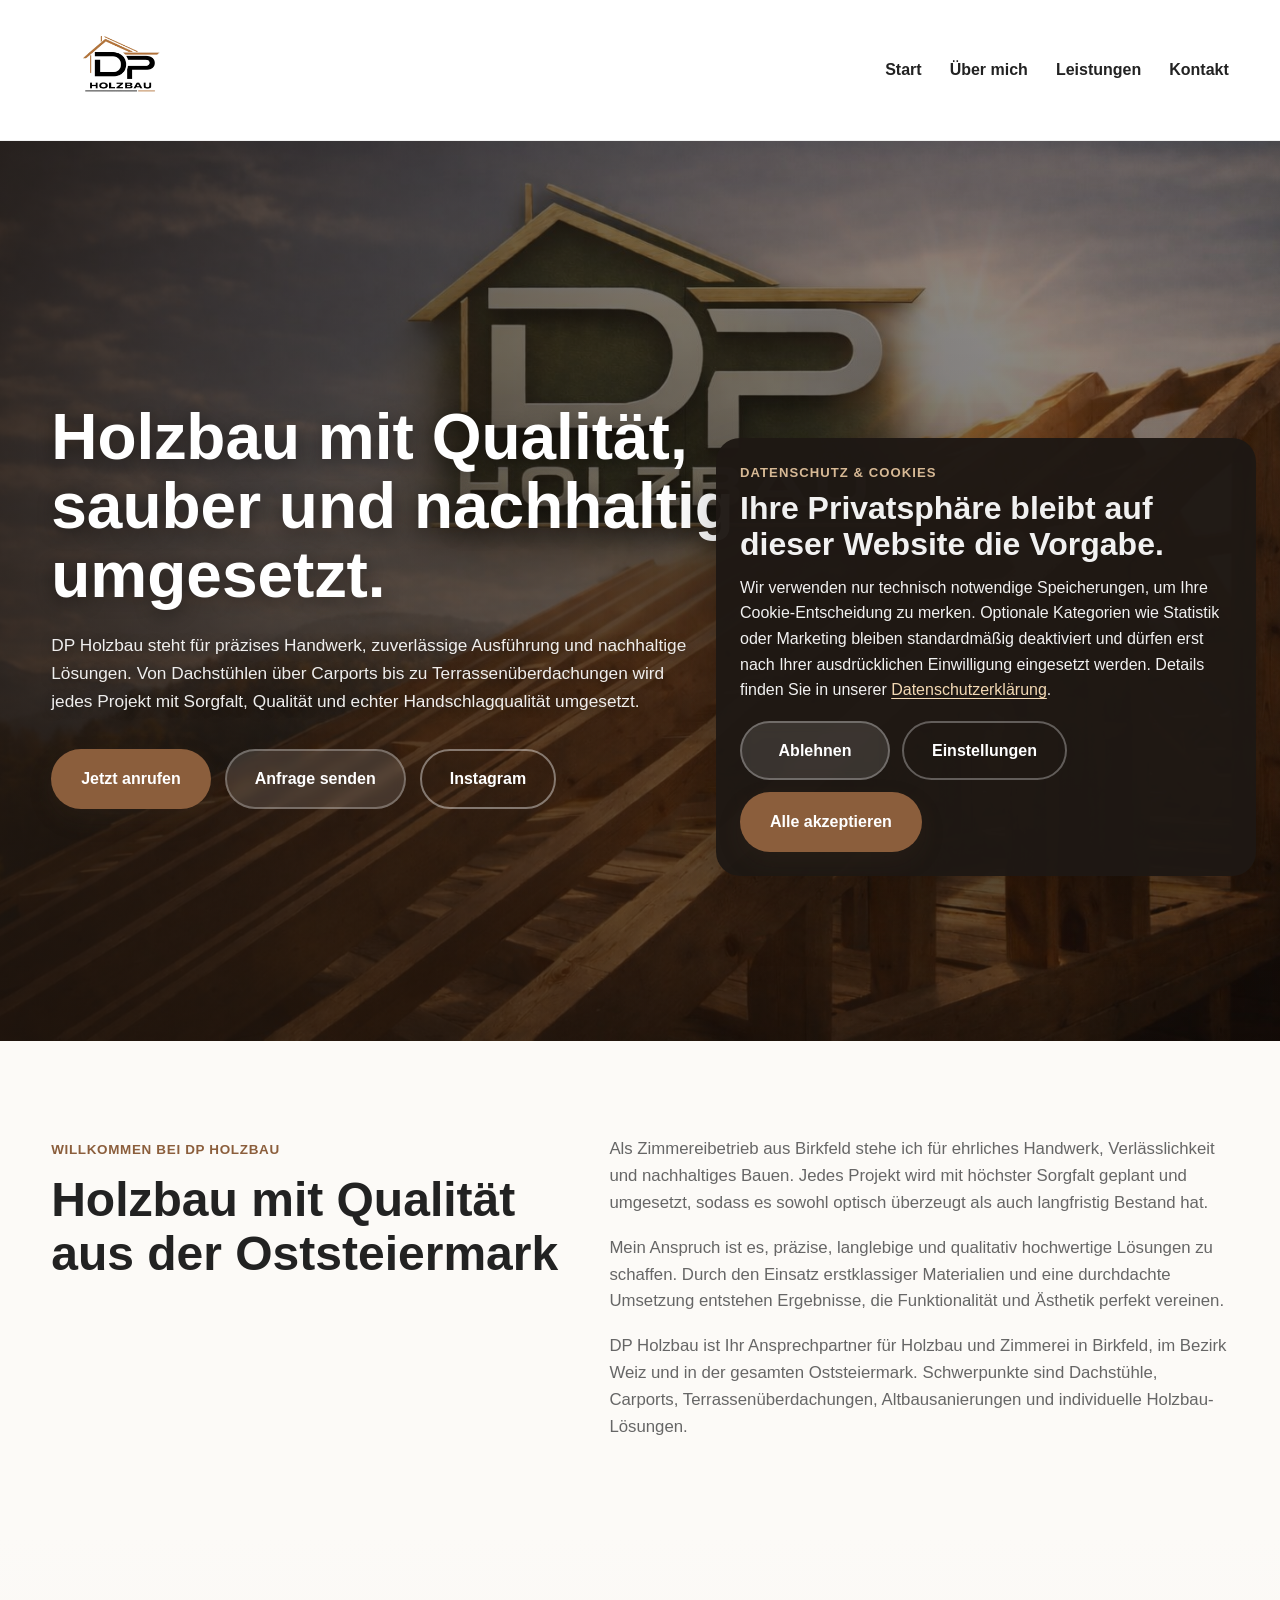
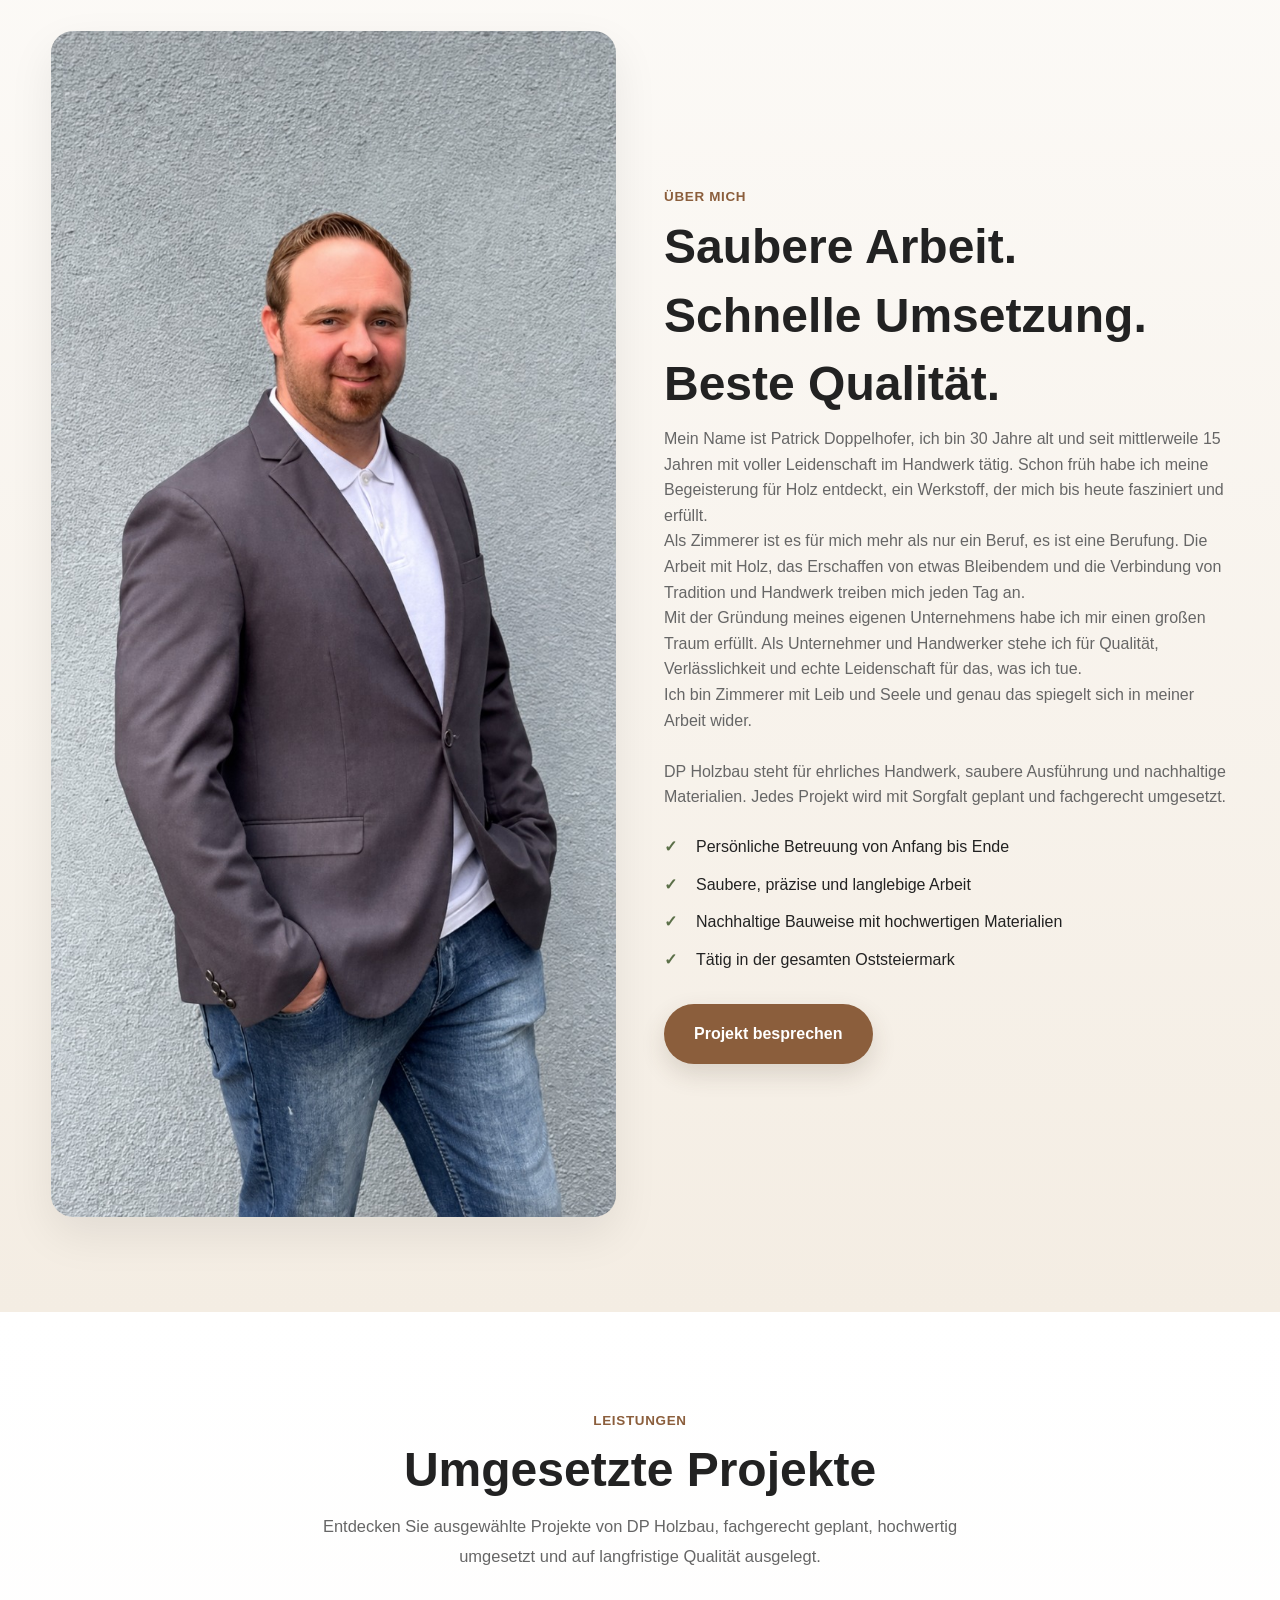
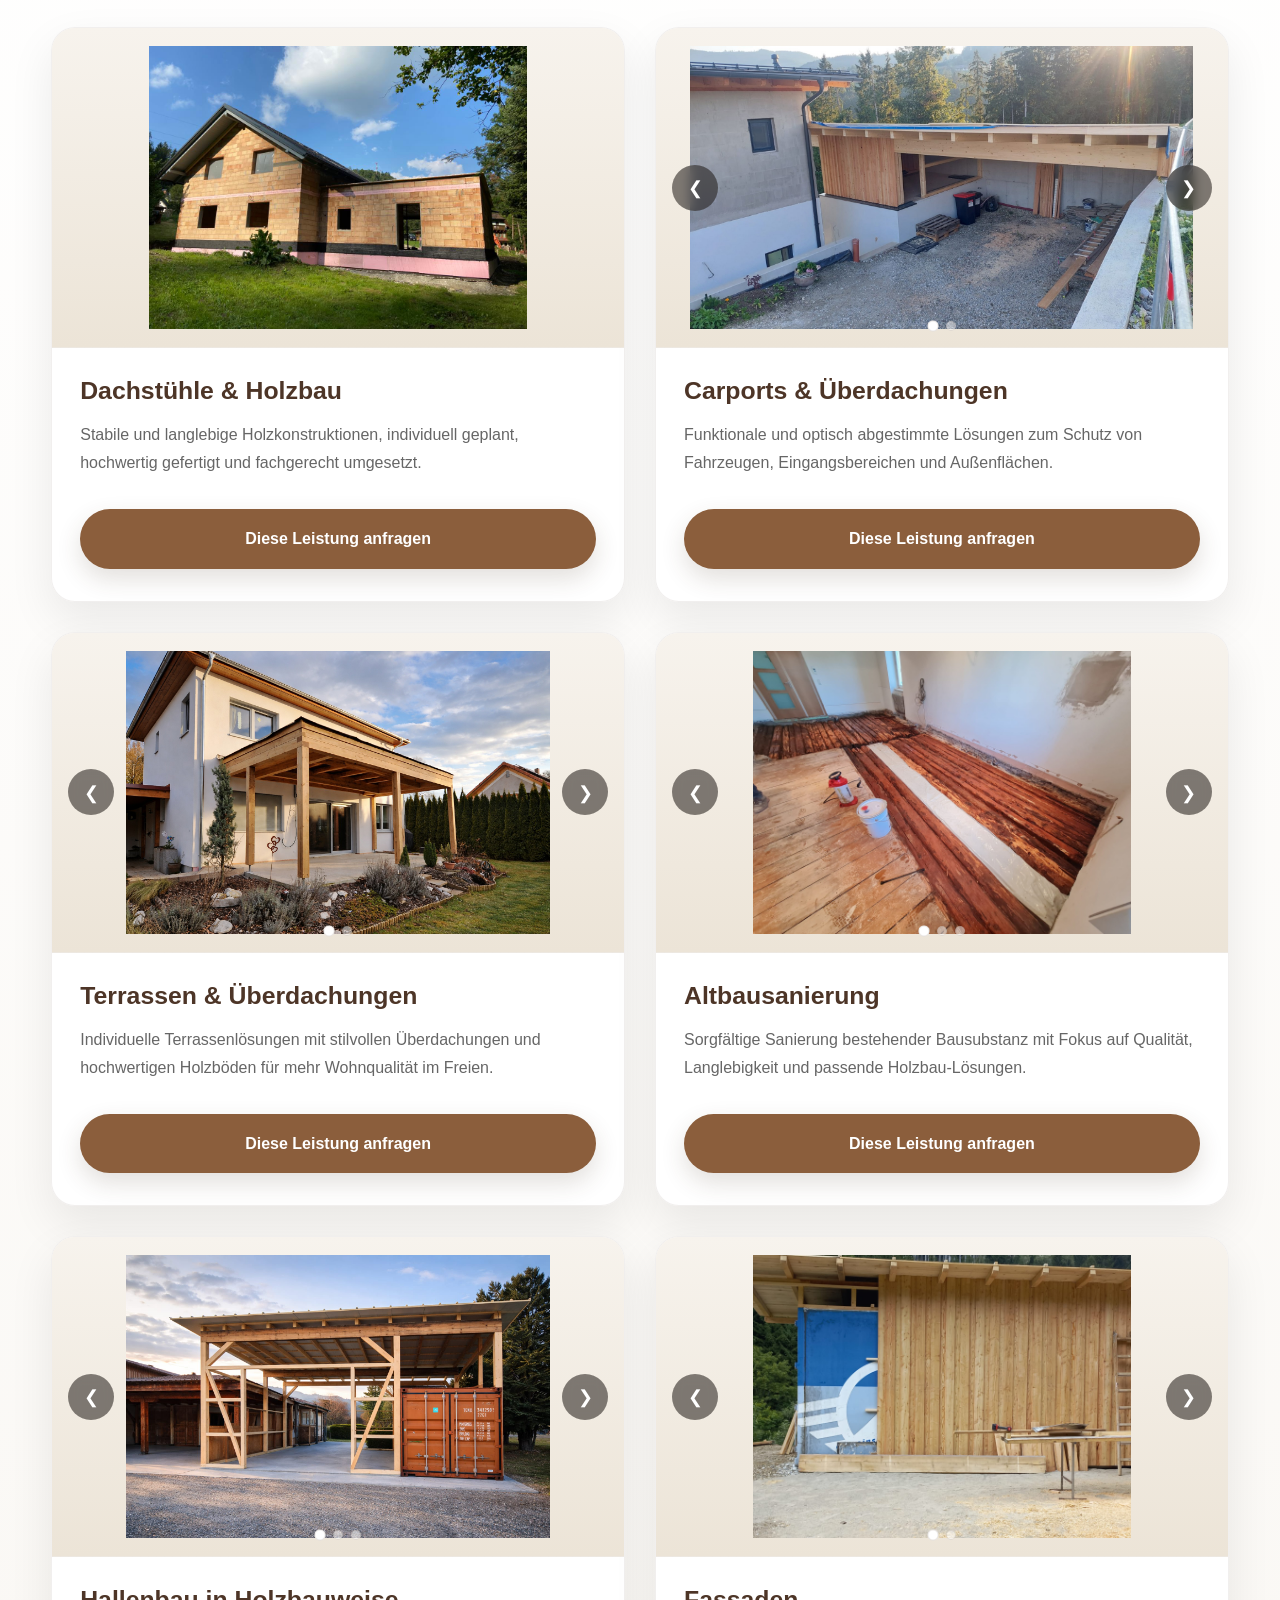
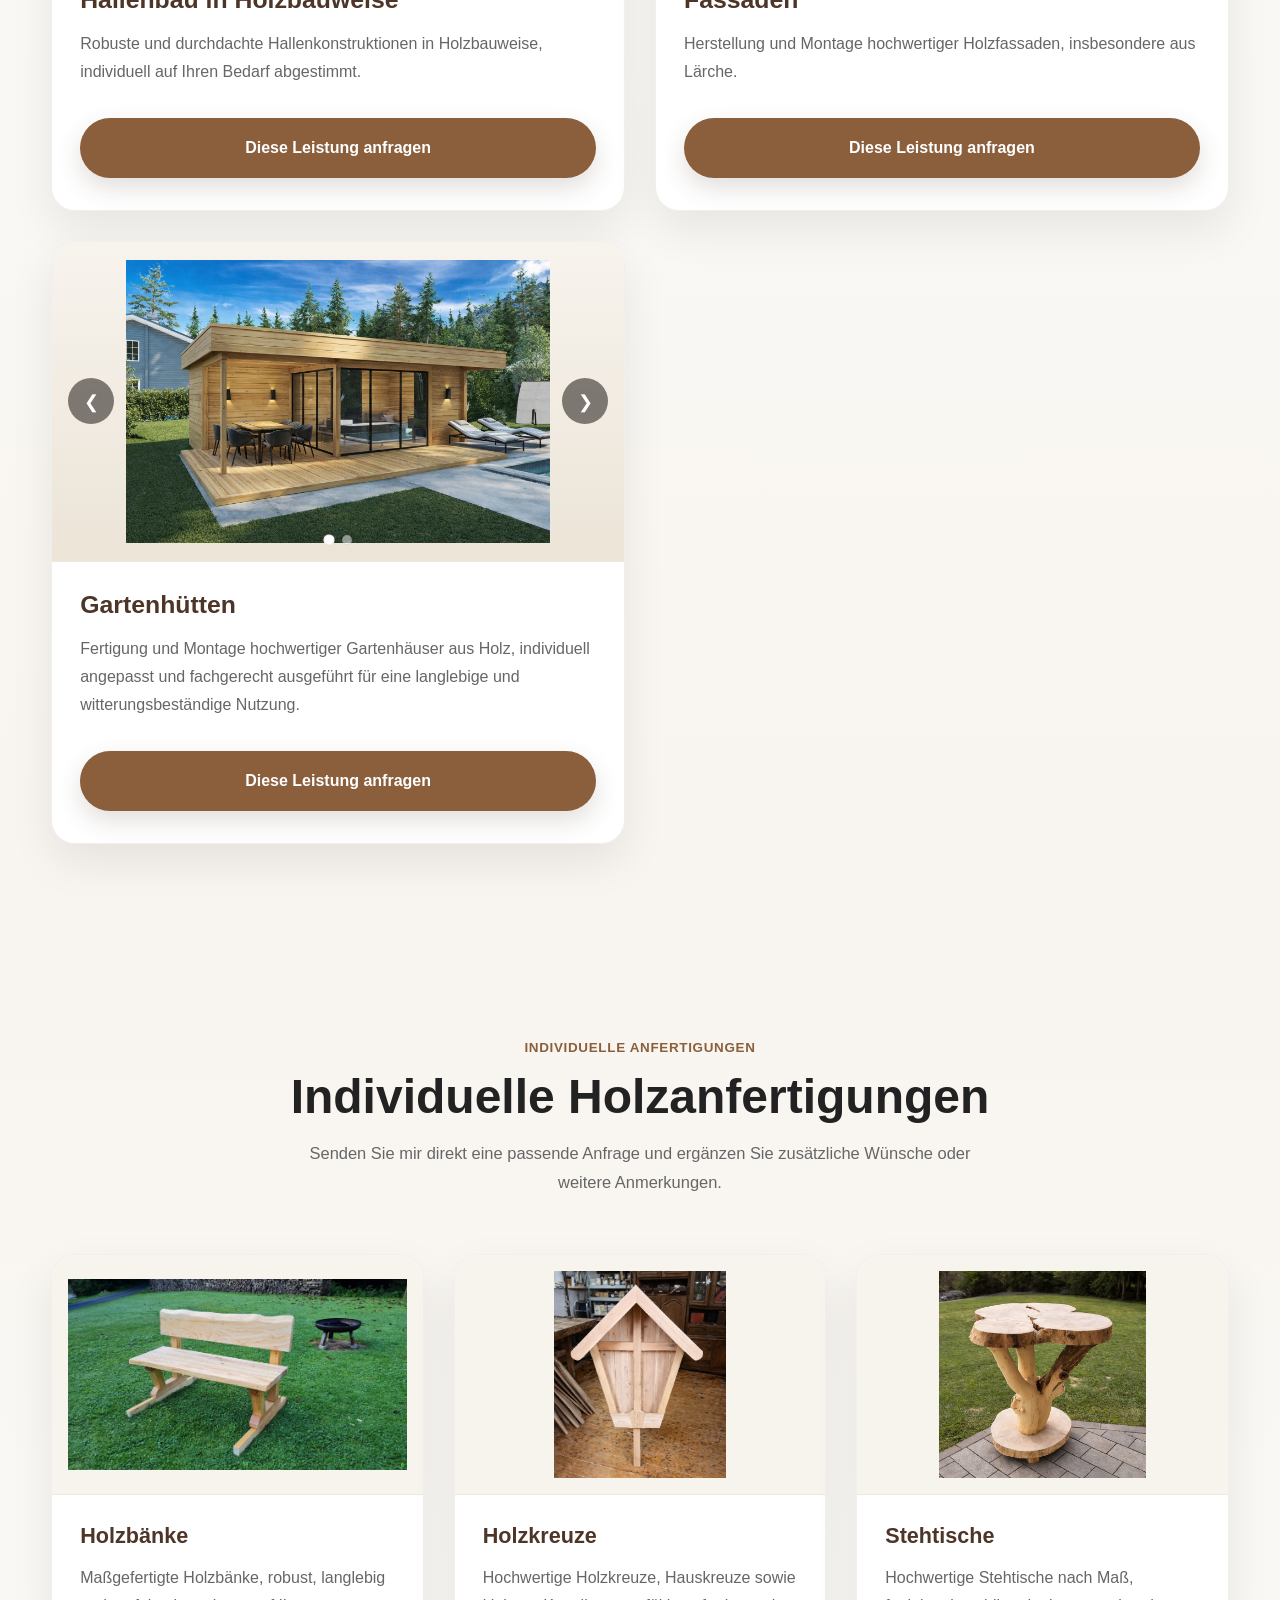
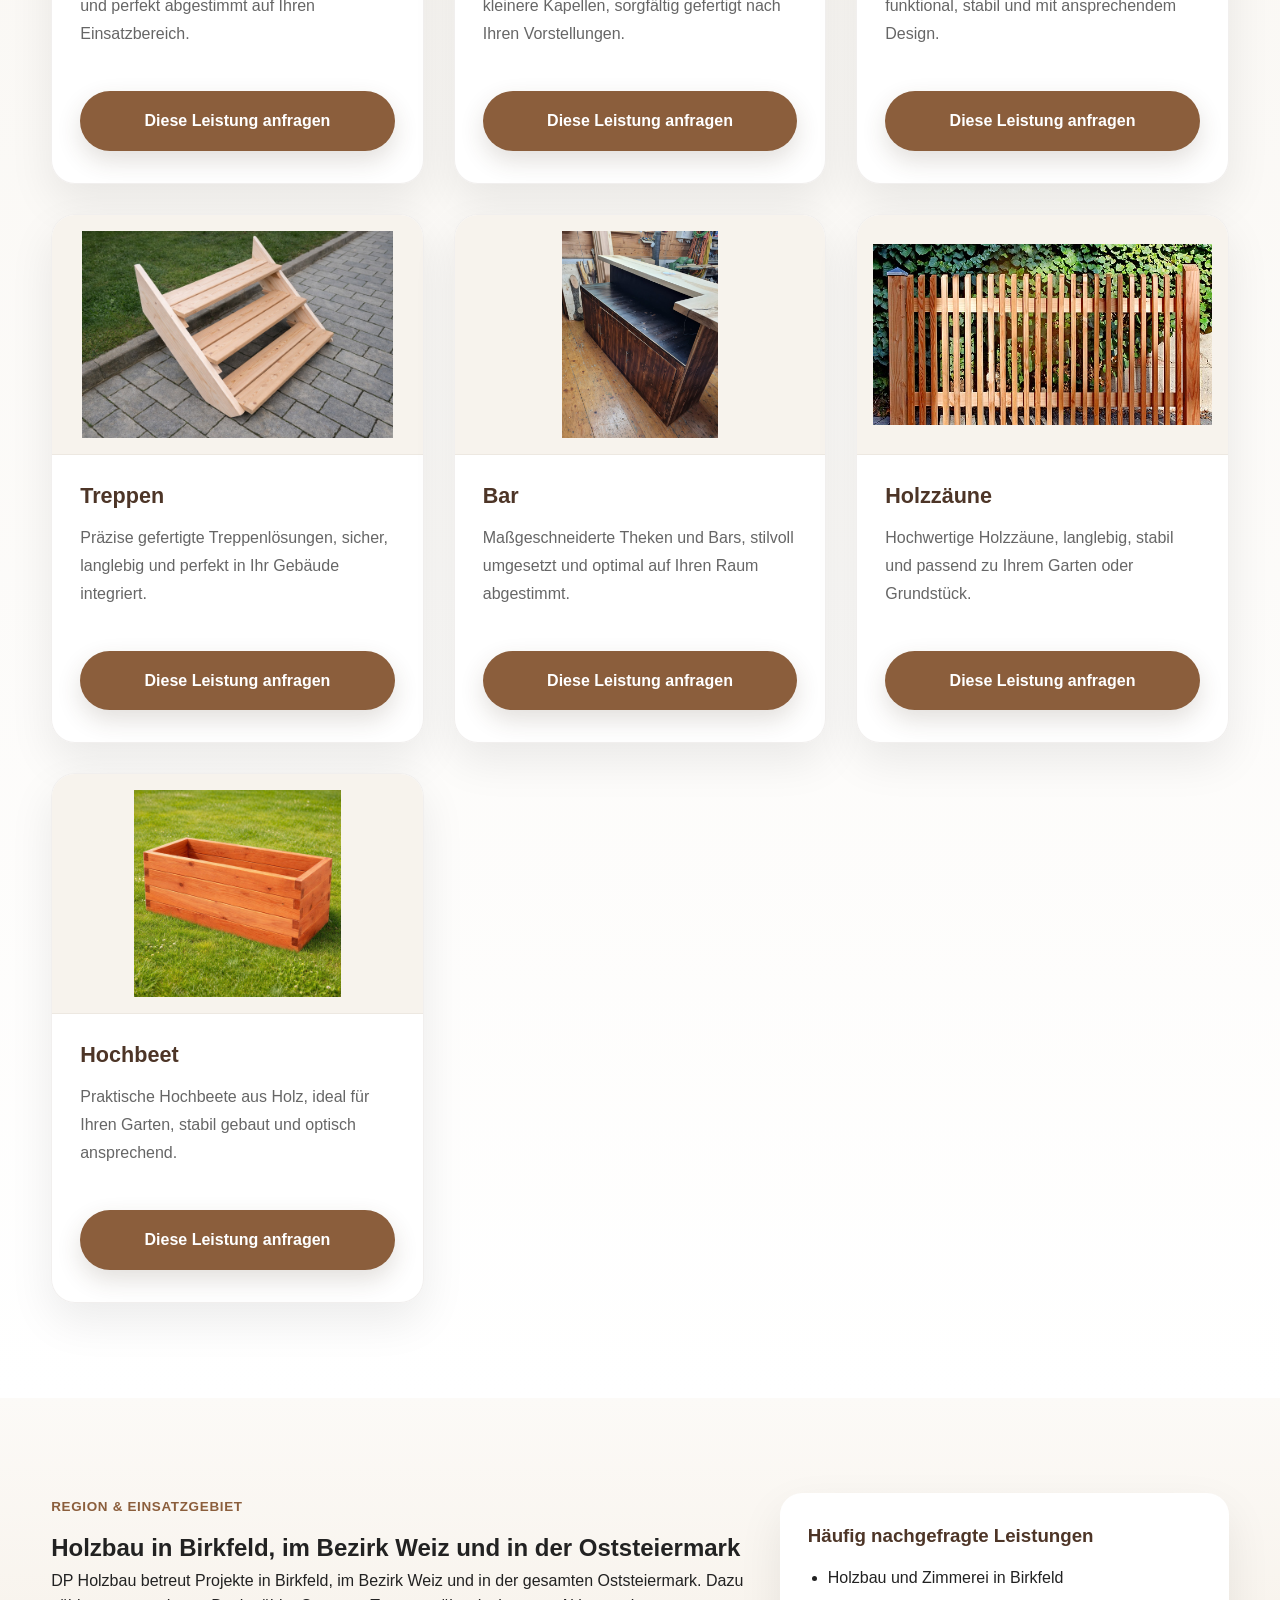
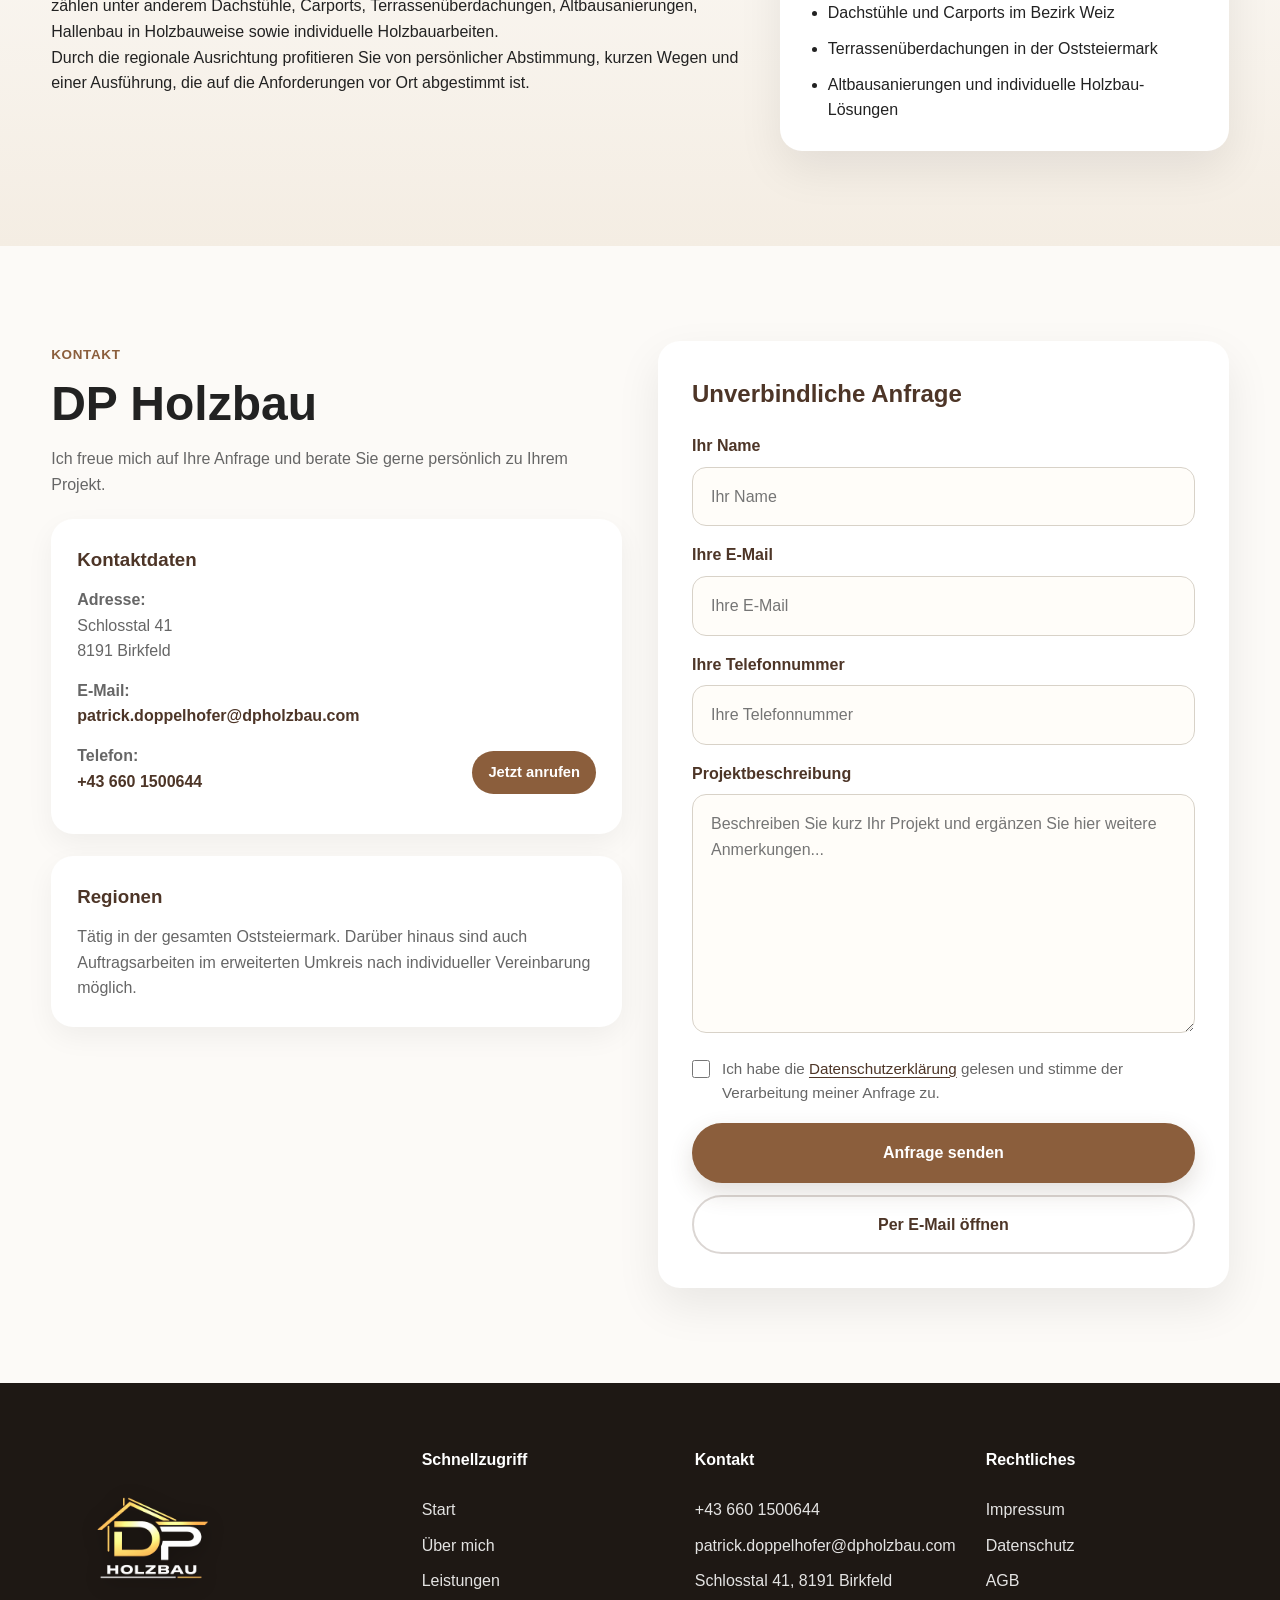
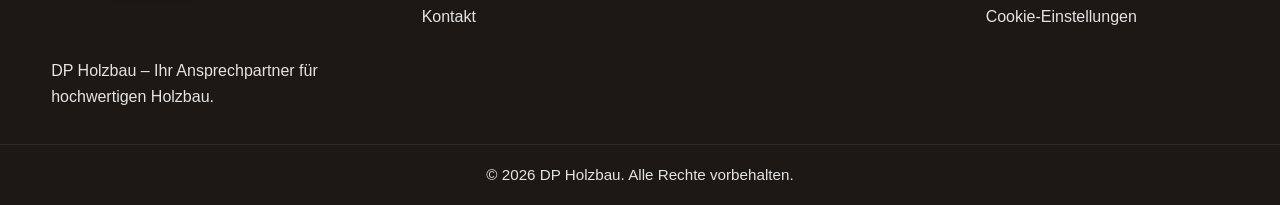
<file: index.html>
<!DOCTYPE html>
<html lang="de">
<head>
  <meta charset="UTF-8" />
  <meta name="viewport" content="width=device-width, initial-scale=1.0, viewport-fit=cover" />
  <title>DP Holzbau | Holzbau und Zimmerei in Birkfeld &amp; Oststeiermark</title>
  <meta
    name="description"
    content="DP Holzbau aus Birkfeld ist Ihr Ansprechpartner für Holzbau, Zimmerei, Dachstühle, Carports, Terrassenüberdachungen und Altbausanierungen in der Oststeiermark und im Bezirk Weiz."
  />
  <link rel="stylesheet" href="style.css" />
  <script src="cookie-consent.js" defer></script>
  <script src="mailto-fallback.js" defer></script>
  <meta name="robots" content="index,follow,max-image-preview:large" />
  <link rel="canonical" href="https://www.dpholzbau.com/" />
  <meta property="og:type" content="website" />
  <meta property="og:locale" content="de_AT" />
  <meta property="og:site_name" content="DP Holzbau" />
  <meta property="og:title" content="DP Holzbau in Birkfeld | Holzbau und Zimmerei in der Oststeiermark" />
  <meta property="og:description" content="Holzbau, Zimmerei, Dachstühle, Carports, Terrassenüberdachungen und Altbausanierungen aus Birkfeld für den Bezirk Weiz und die Oststeiermark." />
  <meta property="og:url" content="https://www.dpholzbau.com/" />
  <meta property="og:image" content="https://www.dpholzbau.com/Bilder/StartseiteohneText.png" />
  <meta name="twitter:card" content="summary_large_image" />
  <meta name="twitter:title" content="DP Holzbau in Birkfeld | Holzbau und Zimmerei in der Oststeiermark" />
  <meta name="twitter:description" content="DP Holzbau aus Birkfeld für Dachstühle, Carports, Terrassenüberdachungen und Altbausanierungen." />
  <script type="application/ld+json">
    {
      "@context": "https://schema.org",
      "@type": "LocalBusiness",
      "name": "DP Holzbau",
      "description": "Holzbau, Zimmerei, Dachstühle, Carports, Terrassenüberdachungen und Altbausanierungen in Birkfeld, im Bezirk Weiz und in der Oststeiermark.",
      "url": "https://www.dpholzbau.com/",
      "image": "https://www.dpholzbau.com/Bilder/StartseiteohneText.png",
      "telephone": "+436601500644",
      "email": "patrick.doppelhofer@dpholzbau.com",
      "address": {
        "@type": "PostalAddress",
        "streetAddress": "Schlosstal 41",
        "postalCode": "8191",
        "addressLocality": "Birkfeld",
        "addressRegion": "Steiermark",
        "addressCountry": "AT"
      },
      "areaServed": [
        "Birkfeld",
        "Bezirk Weiz",
        "Oststeiermark",
        "Steiermark"
      ],
      "priceRange": "$$"
    }
  </script>
</head>
<body class="page-home">

  <nav class="navbar">
    <div class="container nav-content">
      <a href="#start" class="logo-wrap">
        <img src="Bilder/logohell.svg" alt="DP Holzbau Logo" class="logo" />
      </a>

      <input type="checkbox" id="menu-toggle" />
      <label for="menu-toggle" class="hamburger" aria-label="Menü öffnen">
        <span></span>
        <span></span>
        <span></span>
      </label>

      <ul class="nav-links">
        <li><a href="#start">Start</a></li>
        <li><a href="#ueber-mich">Über mich</a></li>
        <li><a href="#leistungen">Leistungen</a></li>
        <li><a href="#kontakt">Kontakt</a></li>
      </ul>
    </div>
  </nav>

  <section class="hero" id="start">
    <div class="hero-overlay"></div>

    <div class="container hero-content">
      <div class="hero-text">
        <h1>Holzbau mit Qualität, sauber und nachhaltig umgesetzt.</h1>

        <p>
          DP Holzbau steht für präzises Handwerk, zuverlässige Ausführung und nachhaltige Lösungen.
          Von Dachstühlen über Carports bis zu Terrassenüberdachungen wird jedes Projekt mit Sorgfalt,
          Qualität und echter Handschlagqualität umgesetzt.
        </p>

        <div class="hero-buttons">
          <a href="tel:+436601500644" class="btn btn-primary">Jetzt anrufen</a>
          <a href="#kontakt" class="btn btn-secondary">Anfrage senden</a>
          <a href="https://www.instagram.com/dp.holzbau/" target="_blank" rel="noopener noreferrer" class="btn btn-outline">Instagram</a>
        </div>
      </div>
    </div>
  </section>

  <section class="intro section">
    <div class="container intro-grid">
      <div class="section-heading">
        <span class="section-subtitle">Willkommen bei DP Holzbau</span>
        <h2>Holzbau mit Qualität aus der Oststeiermark</h2>
      </div>

      <div class="intro-text">
        <p>
          Als Zimmereibetrieb aus Birkfeld stehe ich für ehrliches Handwerk, Verlässlichkeit und nachhaltiges Bauen.
          Jedes Projekt wird mit höchster Sorgfalt geplant und umgesetzt, sodass es sowohl optisch überzeugt als auch langfristig Bestand hat.
        </p>
        <p>
          Mein Anspruch ist es, präzise, langlebige und qualitativ hochwertige Lösungen zu schaffen.
          Durch den Einsatz erstklassiger Materialien und eine durchdachte Umsetzung entstehen Ergebnisse, die Funktionalität und Ästhetik perfekt vereinen.
        </p>
        <p>
          DP Holzbau ist Ihr Ansprechpartner für Holzbau und Zimmerei in Birkfeld, im Bezirk Weiz und in der gesamten Oststeiermark.
          Schwerpunkte sind Dachstühle, Carports, Terrassenüberdachungen, Altbausanierungen und individuelle Holzbau-Lösungen.
        </p>
      </div>
    </div>
  </section>

  <section class="about section alt-bg" id="ueber-mich">
    <div class="container about-grid">
      <div class="about-image">
        <img src="Bilder/Patrick.jpeg" alt="Terrassenüberdachung aus Holz von DP Holzbau" loading="lazy" decoding="async" />
      </div>

      <div class="about-content">
        <span class="section-subtitle">Über mich</span>
        <h2>Saubere Arbeit.</h2>
        <h2>Schnelle Umsetzung.</h2>
        <h2>Beste Qualität.</h2>
        <p>
          Mein Name ist Patrick Doppelhofer, ich bin 30 Jahre alt und seit mittlerweile 15 Jahren mit voller Leidenschaft im Handwerk tätig.
          Schon früh habe ich meine Begeisterung für Holz entdeckt, ein Werkstoff, der mich bis heute fasziniert und erfüllt.
        </p>
        <p>
          Als Zimmerer ist es für mich mehr als nur ein Beruf, es ist eine Berufung. Die Arbeit mit Holz, das Erschaffen von etwas Bleibendem
          und die Verbindung von Tradition und Handwerk treiben mich jeden Tag an.
        </p>
        <p>
          Mit der Gründung meines eigenen Unternehmens habe ich mir einen großen Traum erfüllt.
          Als Unternehmer und Handwerker stehe ich für Qualität, Verlässlichkeit und echte Leidenschaft für das, was ich tue.
        </p>
        <p>
          Ich bin Zimmerer mit Leib und Seele und genau das spiegelt sich in meiner Arbeit wider.
        </p>
        <br />
        <p>
          DP Holzbau steht für ehrliches Handwerk, saubere Ausführung und nachhaltige Materialien.
          Jedes Projekt wird mit Sorgfalt geplant und fachgerecht umgesetzt.
        </p>

        <ul class="check-list">
          <li>Persönliche Betreuung von Anfang bis Ende</li>
          <li>Saubere, präzise und langlebige Arbeit</li>
          <li>Nachhaltige Bauweise mit hochwertigen Materialien</li>
          <li>Tätig in der gesamten Oststeiermark</li>
        </ul>

        <a href="#kontakt" class="btn btn-primary">Projekt besprechen</a>
      </div>
    </div>
  </section>

  <section class="services section services-cta" id="leistungen">
    <div class="container">
      <div class="section-heading center">
        <span class="section-subtitle">Leistungen</span>
        <h2>Umgesetzte Projekte</h2>
        <p>
          Entdecken Sie ausgewählte Projekte von DP Holzbau, fachgerecht geplant, hochwertig umgesetzt und auf langfristige Qualität ausgelegt.
        </p>
      </div>

      <div class="service-grid">
        <article class="service-card" data-current-slide="0">
          <div class="card-slider single-image">
            <div class="slider-track">
              <img src="Bilder/Dachstuele1.jpeg" alt="Dachstuhl und Holzbau Projekt 1" class="service-image active project-photo" loading="lazy" decoding="async" />
            </div>
          </div>

          <div class="service-card-content">
            <h3>Dachstühle &amp; Holzbau</h3>
            <p>
              Stabile und langlebige Holzkonstruktionen, individuell geplant, hochwertig gefertigt und fachgerecht umgesetzt.
            </p>
            <a href="?leistung=Dachstühle und Holzbau#kontakt" class="btn btn-primary service-btn">
              Diese Leistung anfragen
            </a>
          </div>
        </article>

        <article class="service-card" data-current-slide="0">
          <div class="card-slider">
            <button type="button" class="slider-btn prev" data-slide-direction="-1" aria-label="Vorheriges Carport-Projekt">❮</button>

            <div class="slider-track">
              <img src="Bilder/Carport1.jpeg" alt="Carport Projekt 1" class="service-image active project-photo" loading="lazy" decoding="async" />
              <img src="Bilder/Carport2.jpeg" alt="Carport Projekt 2" class="service-image project-photo" loading="lazy" decoding="async" />
            </div>

            <button type="button" class="slider-btn next" data-slide-direction="1" aria-label="Nächstes Carport-Projekt">❯</button>

            <div class="slider-dots">
              <button type="button" class="dot active" data-slide-to="0" aria-label="Carport-Projekt 1 anzeigen" aria-pressed="true"></button>
              <button type="button" class="dot" data-slide-to="1" aria-label="Carport-Projekt 2 anzeigen" aria-pressed="false"></button>
            </div>
          </div>

          <div class="service-card-content">
            <h3>Carports &amp; Überdachungen</h3>
            <p>
              Funktionale und optisch abgestimmte Lösungen zum Schutz von Fahrzeugen, Eingangsbereichen und Außenflächen.
            </p>
            <a href="?leistung=Carports und Überdachungen#kontakt" class="btn btn-primary service-btn">
              Diese Leistung anfragen
            </a>
          </div>
        </article>

        <article class="service-card" data-current-slide="0">
          <div class="card-slider">
            <button type="button" class="slider-btn prev" data-slide-direction="-1" aria-label="Vorheriges Terrassen-Projekt">❮</button>

            <div class="slider-track">
              <img src="Bilder/Therassen1.jpeg" alt="Terrassen Projekt 1" class="service-image active project-photo" loading="lazy" decoding="async" />
              <img src="Bilder/Terassen2.jpeg" alt="Terrassen Projekt 2" class="service-image project-photo" loading="lazy" decoding="async" />
            </div>

            <button type="button" class="slider-btn next" data-slide-direction="1" aria-label="Nächstes Terrassen-Projekt">❯</button>

            <div class="slider-dots">
              <button type="button" class="dot active" data-slide-to="0" aria-label="Terrassen-Projekt 1 anzeigen" aria-pressed="true"></button>
              <button type="button" class="dot" data-slide-to="1" aria-label="Terrassen-Projekt 2 anzeigen" aria-pressed="false"></button>
            </div>
          </div>

          <div class="service-card-content">
            <h3>Terrassen &amp; Überdachungen</h3>
            <p>
              Individuelle Terrassenlösungen mit stilvollen Überdachungen und hochwertigen Holzböden für mehr Wohnqualität im Freien.
            </p>
            <a href="?leistung=Terrassen und Überdachungen#kontakt" class="btn btn-primary service-btn">
              Diese Leistung anfragen
            </a>
          </div>
        </article>

        <article class="service-card" data-current-slide="0">
          <div class="card-slider">
            <button type="button" class="slider-btn prev" data-slide-direction="-1" aria-label="Vorheriges Altbau-Projekt">❮</button>

            <div class="slider-track">
              <img src="Bilder/Altbau1.jpeg" alt="Altbausanierung Projekt 1" class="service-image active project-photo" loading="lazy" decoding="async" />
              <img src="Bilder/Altbau2.jpeg" alt="Altbausanierung Projekt 2" class="service-image project-photo" loading="lazy" decoding="async" />
              <img src="Bilder/Altbau3.jpeg" alt="Altbausanierung Projekt 3" class="service-image project-photo" loading="lazy" decoding="async" />
            </div>

            <button type="button" class="slider-btn next" data-slide-direction="1" aria-label="Nächstes Altbau-Projekt">❯</button>

            <div class="slider-dots">
              <button type="button" class="dot active" data-slide-to="0" aria-label="Altbau-Projekt 1 anzeigen" aria-pressed="true"></button>
              <button type="button" class="dot" data-slide-to="1" aria-label="Altbau-Projekt 2 anzeigen" aria-pressed="false"></button>
              <button type="button" class="dot" data-slide-to="2" aria-label="Altbau-Projekt 3 anzeigen" aria-pressed="false"></button>
            </div>
          </div>

          <div class="service-card-content">
            <h3>Altbausanierung</h3>
            <p>
              Sorgfältige Sanierung bestehender Bausubstanz mit Fokus auf Qualität, Langlebigkeit und passende Holzbau-Lösungen.
            </p>
            <a href="?leistung=Altbausanierung#kontakt" class="btn btn-primary service-btn">
              Diese Leistung anfragen
            </a>
          </div>
        </article>

        <article class="service-card" data-current-slide="0">
          <div class="card-slider">
            <button type="button" class="slider-btn prev" data-slide-direction="-1" aria-label="Vorheriges Hallenbau-Projekt">❮</button>

            <div class="slider-track">
              <img src="Bilder/Halle2.jpeg" alt="Hallenbau Projekt 1" class="service-image active project-photo" loading="lazy" decoding="async" />
              <img src="Bilder/Halle1.jpeg" alt="Hallenbau Projekt 2" class="service-image project-photo" loading="lazy" decoding="async" />
              <img src="Bilder/Halle3.png" alt="Hallenbau Projekt 3" class="service-image project-photo" loading="lazy" decoding="async" />
            </div>

            <button type="button" class="slider-btn next" data-slide-direction="1" aria-label="Nächstes Hallenbau-Projekt">❯</button>

            <div class="slider-dots">
              <button type="button" class="dot active" data-slide-to="0" aria-label="Hallenbau-Projekt 1 anzeigen" aria-pressed="true"></button>
              <button type="button" class="dot" data-slide-to="1" aria-label="Hallenbau-Projekt 2 anzeigen" aria-pressed="false"></button>
              <button type="button" class="dot" data-slide-to="2" aria-label="Hallenbau-Projekt 3 anzeigen" aria-pressed="false"></button>
            </div>
          </div>

          <div class="service-card-content">
            <h3>Hallenbau in Holzbauweise</h3>
            <p>
              Robuste und durchdachte Hallenkonstruktionen in Holzbauweise, individuell auf Ihren Bedarf abgestimmt.
            </p>
            <a href="?leistung=Hallenbau in Holzbauweise#kontakt" class="btn btn-primary service-btn">
              Diese Leistung anfragen
            </a>
          </div>
        </article>

        <article class="service-card" data-current-slide="0">
          <div class="card-slider">
            <button type="button" class="slider-btn prev" data-slide-direction="-1" aria-label="Vorheriges Fassaden-Projekt">❮</button>

            <div class="slider-track">
              <img src="Bilder/Fasaden1.jpeg" alt="Fassaden Projekt 1" class="service-image active project-photo" loading="lazy" decoding="async" />
              <img src="Bilder/Fasaden2.jpeg" alt="Fassaden Projekt 2" class="service-image project-photo" loading="lazy" decoding="async" />
            </div>

            <button type="button" class="slider-btn next" data-slide-direction="1" aria-label="Nächstes Fassaden-Projekt">❯</button>

            <div class="slider-dots">
              <button type="button" class="dot active" data-slide-to="0" aria-label="Fassaden-Projekt 1 anzeigen" aria-pressed="true"></button>
              <button type="button" class="dot" data-slide-to="1" aria-label="Fassaden-Projekt 2 anzeigen" aria-pressed="false"></button>
            </div>
          </div>

          <div class="service-card-content">
            <h3>Fassaden</h3>
            <p>
              Herstellung und Montage hochwertiger Holzfassaden, insbesondere aus Lärche.
            </p>
            <a href="?leistung=Fassaden#kontakt" class="btn btn-primary service-btn">
              Diese Leistung anfragen
            </a>
          </div>
        </article>

        <article class="service-card" data-current-slide="0">
          <div class="card-slider">
            <button type="button" class="slider-btn prev" data-slide-direction="-1" aria-label="Vorheriges Gartenhütten-Projekt">❮</button>

            <div class="slider-track">
              <img src="Bilder/Gartenhütte1.jpeg" alt="Gartenhütte Projekt 1" class="service-image active project-photo" loading="lazy" decoding="async" />
              <img src="Bilder/Gartenhütte2.jpeg" alt="Gartenhütte Projekt 2" class="service-image project-photo" loading="lazy" decoding="async" />
            </div>

            <button type="button" class="slider-btn next" data-slide-direction="1" aria-label="Nächstes Gartenhütten-Projekt">❯</button>

            <div class="slider-dots">
              <button type="button" class="dot active" data-slide-to="0" aria-label="Gartenhütten-Projekt 1 anzeigen" aria-pressed="true"></button>
              <button type="button" class="dot" data-slide-to="1" aria-label="Gartenhütten-Projekt 2 anzeigen" aria-pressed="false"></button>
            </div>
          </div>

          <div class="service-card-content">
            <h3>Gartenhütten</h3>
            <p>
              Fertigung und Montage hochwertiger Gartenhäuser aus Holz, individuell angepasst und fachgerecht ausgeführt für eine langlebige und witterungsbeständige Nutzung.
            </p>
            <a href="?leistung=Gartenhütten#kontakt" class="btn btn-primary service-btn">
              Diese Leistung anfragen
            </a>
          </div>
        </article>
      </div>
    </div>
  </section>

  <section class="services section services-cta shop-section">
    <div class="container">
      <div class="section-heading center">
        <span class="section-subtitle">Individuelle Anfertigungen</span>
        <h2>Individuelle Holzanfertigungen</h2>
        <p>
          Senden Sie mir direkt eine passende Anfrage und ergänzen Sie zusätzliche Wünsche oder weitere Anmerkungen.
        </p>
      </div>

      <div class="service-grid shop-grid">
        <article class="service-card service-card-cta">
          <img src="Bilder/Bank.jpeg" alt="Holzbank" class="shop-image" loading="lazy" decoding="async" />
          <div class="service-card-content">
            <h3>Holzbänke</h3>
            <p>
              Maßgefertigte Holzbänke, robust, langlebig und perfekt abgestimmt auf Ihren Einsatzbereich.
            </p>
            <a href="?leistung=Holzbänke#kontakt" class="btn btn-primary service-btn">
              Diese Leistung anfragen
            </a>
          </div>
        </article>

        <article class="service-card service-card-cta">
          <img src="Bilder/Kreuz1.jpeg" alt="Holzkreuz" class="shop-image" loading="lazy" decoding="async" />
          <div class="service-card-content">
            <h3>Holzkreuze</h3>
            <p>
              Hochwertige Holzkreuze, Hauskreuze sowie kleinere Kapellen, sorgfältig gefertigt nach Ihren Vorstellungen.
            </p>
            <a href="?leistung=Holzkreuze#kontakt" class="btn btn-primary service-btn">
              Diese Leistung anfragen
            </a>
          </div>
        </article>

        <article class="service-card service-card-cta">
          <img src="Bilder/Stehtisch.jpeg" alt="Stehtisch aus Holz" class="shop-image" loading="lazy" decoding="async" />
          <div class="service-card-content">
            <h3>Stehtische</h3>
            <p>
              Hochwertige Stehtische nach Maß, funktional, stabil und mit ansprechendem Design.
            </p>
            <a href="?leistung=Stehtische#kontakt" class="btn btn-primary service-btn">
              Diese Leistung anfragen
            </a>
          </div>
        </article>

        <article class="service-card service-card-cta">
          <img src="Bilder/Stiege.jpeg" alt="Holztreppe" class="shop-image" loading="lazy" decoding="async" />
          <div class="service-card-content">
            <h3>Treppen</h3>
            <p>
              Präzise gefertigte Treppenlösungen, sicher, langlebig und perfekt in Ihr Gebäude integriert.
            </p>
            <a href="?leistung=Treppen#kontakt" class="btn btn-primary service-btn">
              Diese Leistung anfragen
            </a>
          </div>
        </article>

        <article class="service-card service-card-cta">
          <img src="Bilder/Bar.jpeg" alt="Bar aus Holz" class="shop-image" loading="lazy" decoding="async" />
          <div class="service-card-content">
            <h3>Bar</h3>
            <p>
              Maßgeschneiderte Theken und Bars, stilvoll umgesetzt und optimal auf Ihren Raum abgestimmt.
            </p>
            <a href="?leistung=Bar#kontakt" class="btn btn-primary service-btn">
              Diese Leistung anfragen
            </a>
          </div>
        </article>

        <article class="service-card service-card-cta">
          <img src="Bilder/Holzzaun.jpeg" alt="Holzzaun" class="shop-image" loading="lazy" decoding="async" />
          <div class="service-card-content">
            <h3>Holzzäune</h3>
            <p>
              Hochwertige Holzzäune, langlebig, stabil und passend zu Ihrem Garten oder Grundstück.
            </p>
            <a href="?leistung=Holzzäune#kontakt" class="btn btn-primary service-btn">
              Diese Leistung anfragen
            </a>
          </div>
        </article>

        <article class="service-card service-card-cta">
          <img src="Bilder/Hochbeet1.jpeg" alt="Hochbeet aus Holz" class="shop-image" loading="lazy" decoding="async" />
          <div class="service-card-content">
            <h3>Hochbeet</h3>
            <p>
              Praktische Hochbeete aus Holz, ideal für Ihren Garten, stabil gebaut und optisch ansprechend.
            </p>
            <a href="?leistung=Hochbeet#kontakt" class="btn btn-primary service-btn">
              Diese Leistung anfragen
            </a>
          </div>
        </article>
      </div>
    </div>
  </section>

  <section class="section local-seo-section alt-bg" id="region">
    <div class="container local-seo-grid">
      <div>
        <span class="section-subtitle">Region &amp; Einsatzgebiet</span>
        <h2>Holzbau in Birkfeld, im Bezirk Weiz und in der Oststeiermark</h2>
        <p>
          DP Holzbau betreut Projekte in Birkfeld, im Bezirk Weiz und in der gesamten Oststeiermark. Dazu zählen unter anderem
          Dachstühle, Carports, Terrassenüberdachungen, Altbausanierungen, Hallenbau in Holzbauweise sowie individuelle Holzbauarbeiten.
        </p>
        <p>
          Durch die regionale Ausrichtung profitieren Sie von persönlicher Abstimmung, kurzen Wegen und einer Ausführung,
          die auf die Anforderungen vor Ort abgestimmt ist.
        </p>
      </div>

      <div class="local-seo-card">
        <h3>Häufig nachgefragte Leistungen</h3>
        <ul class="local-seo-list">
          <li>Holzbau und Zimmerei in Birkfeld</li>
          <li>Dachstühle und Carports im Bezirk Weiz</li>
          <li>Terrassenüberdachungen in der Oststeiermark</li>
          <li>Altbausanierungen und individuelle Holzbau-Lösungen</li>
        </ul>
      </div>
    </div>
  </section>

  <section class="contact section" id="kontakt">
    <div class="container contact-grid">
      <div class="contact-info">
        <span class="section-subtitle">Kontakt</span>
        <h2>DP Holzbau</h2>
        <p>
          Ich freue mich auf Ihre Anfrage und berate Sie gerne persönlich zu Ihrem Projekt.
        </p>

        <div class="contact-box">
          <h3>Kontaktdaten</h3>
          <p><strong>Adresse:</strong><br />Schlosstal 41<br />8191 Birkfeld</p>
          <p class="contact-detail"><strong>E-Mail:</strong><br /><a href="mailto:patrick.doppelhofer@dpholzbau.com">patrick.doppelhofer@dpholzbau.com</a></p>

          <div class="phone-row">
            <p class="phone-text">
              <strong>Telefon:</strong><br />
              <a href="tel:+436601500644">+43 660 1500644</a>
            </p>
            <a href="tel:+436601500644" class="small-call-btn">Jetzt anrufen</a>
          </div>
        </div>

        <div class="contact-box">
          <h3>Regionen</h3>
          <p>
            Tätig in der gesamten Oststeiermark. Darüber hinaus sind auch Auftragsarbeiten im erweiterten Umkreis nach individueller Vereinbarung möglich.
          </p>
        </div>
      </div>

      <div class="contact-form-wrap">
        <div id="form-message"></div>

        <form class="contact-form" id="kontakt-form">
          <h3>Unverbindliche Anfrage</h3>

          <div class="form-group">
            <label class="form-label" for="kontakt-name">Ihr Name</label>
            <input id="kontakt-name" type="text" name="name" placeholder="Ihr Name" autocomplete="name" required />
          </div>

          <div class="form-group">
            <label class="form-label" for="kontakt-email">Ihre E-Mail</label>
            <input id="kontakt-email" type="email" name="email" placeholder="Ihre E-Mail" autocomplete="email" inputmode="email" required />
          </div>

          <div class="form-group">
            <label class="form-label" for="kontakt-telefon">Ihre Telefonnummer</label>
            <input id="kontakt-telefon" type="tel" name="telefon" placeholder="Ihre Telefonnummer" autocomplete="tel" inputmode="tel" />
          </div>

          <input type="hidden" name="access_key" value="42b9775c-b278-49f8-b664-f10166e68d8a" />
          <input type="hidden" name="subject" value="Neue Anfrage über DP Holzbau Website" />
          <input type="hidden" name="from_name" value="DP Holzbau Website" />

          <div class="form-group form-group--hidden">
            <label class="sr-only" for="kontakt-website">Website</label>
            <input id="kontakt-website" type="text" name="website" tabindex="-1" autocomplete="off" />
          </div>

          <div class="form-group">
            <label class="form-label" for="nachricht">Projektbeschreibung</label>
            <textarea id="nachricht" name="nachricht" rows="8" placeholder="Beschreiben Sie kurz Ihr Projekt und ergänzen Sie hier weitere Anmerkungen..." required></textarea>
          </div>

          <label class="privacy-consent" for="privacy-consent">
            <input id="privacy-consent" type="checkbox" name="privacy_consent" value="accepted" required />
            <span>Ich habe die <a href="datenschutz.html" target="_blank" rel="noopener noreferrer">Datenschutzerklärung</a> gelesen und stimme der Verarbeitung meiner Anfrage zu.</span>
          </label>

          <div class="form-actions">
            <button type="submit" class="btn btn-primary full-width">Anfrage senden</button>
            <button type="button" class="btn btn-outline form-mail-btn" id="mail-fallback-btn">Per E-Mail öffnen</button>
          </div>
        </form>
      </div>
    </div>
  </section>

  <footer class="footer">
    <div class="container footer-content">
      <div class="footer-brand">
        <img src="Bilder/logodunkel.png" alt="DP Holzbau Logo" class="footer-logo" loading="lazy" decoding="async" />
        <p>
          DP Holzbau – Ihr Ansprechpartner für hochwertigen Holzbau.
        </p>
      </div>

      <div class="footer-links">
        <h4>Schnellzugriff</h4>
        <a href="#start">Start</a>
        <a href="#ueber-mich">Über mich</a>
        <a href="#leistungen">Leistungen</a>
        <a href="#kontakt">Kontakt</a>
      </div>

      <div class="footer-links">
        <h4>Kontakt</h4>
        <a href="tel:+436601500644">+43 660 1500644</a>
        <a href="mailto:patrick.doppelhofer@dpholzbau.com">patrick.doppelhofer@dpholzbau.com</a>
        <span>Schlosstal 41, 8191 Birkfeld</span>
      </div>

      <div class="footer-links">
        <h4>Rechtliches</h4>
        <a href="impressum.html">Impressum</a>
        <a href="datenschutz.html">Datenschutz</a>
        <a href="agb.html">AGB</a>
        <button type="button" class="footer-legal-button" data-open-cookie-settings>Cookie-Einstellungen</button>
      </div>
    </div>

    <div class="footer-bottom">
      <p>&copy; 2026 DP Holzbau. Alle Rechte vorbehalten.</p>
    </div>
  </footer>

  <script src="site.js" defer></script>
</body>
</html>
</file>
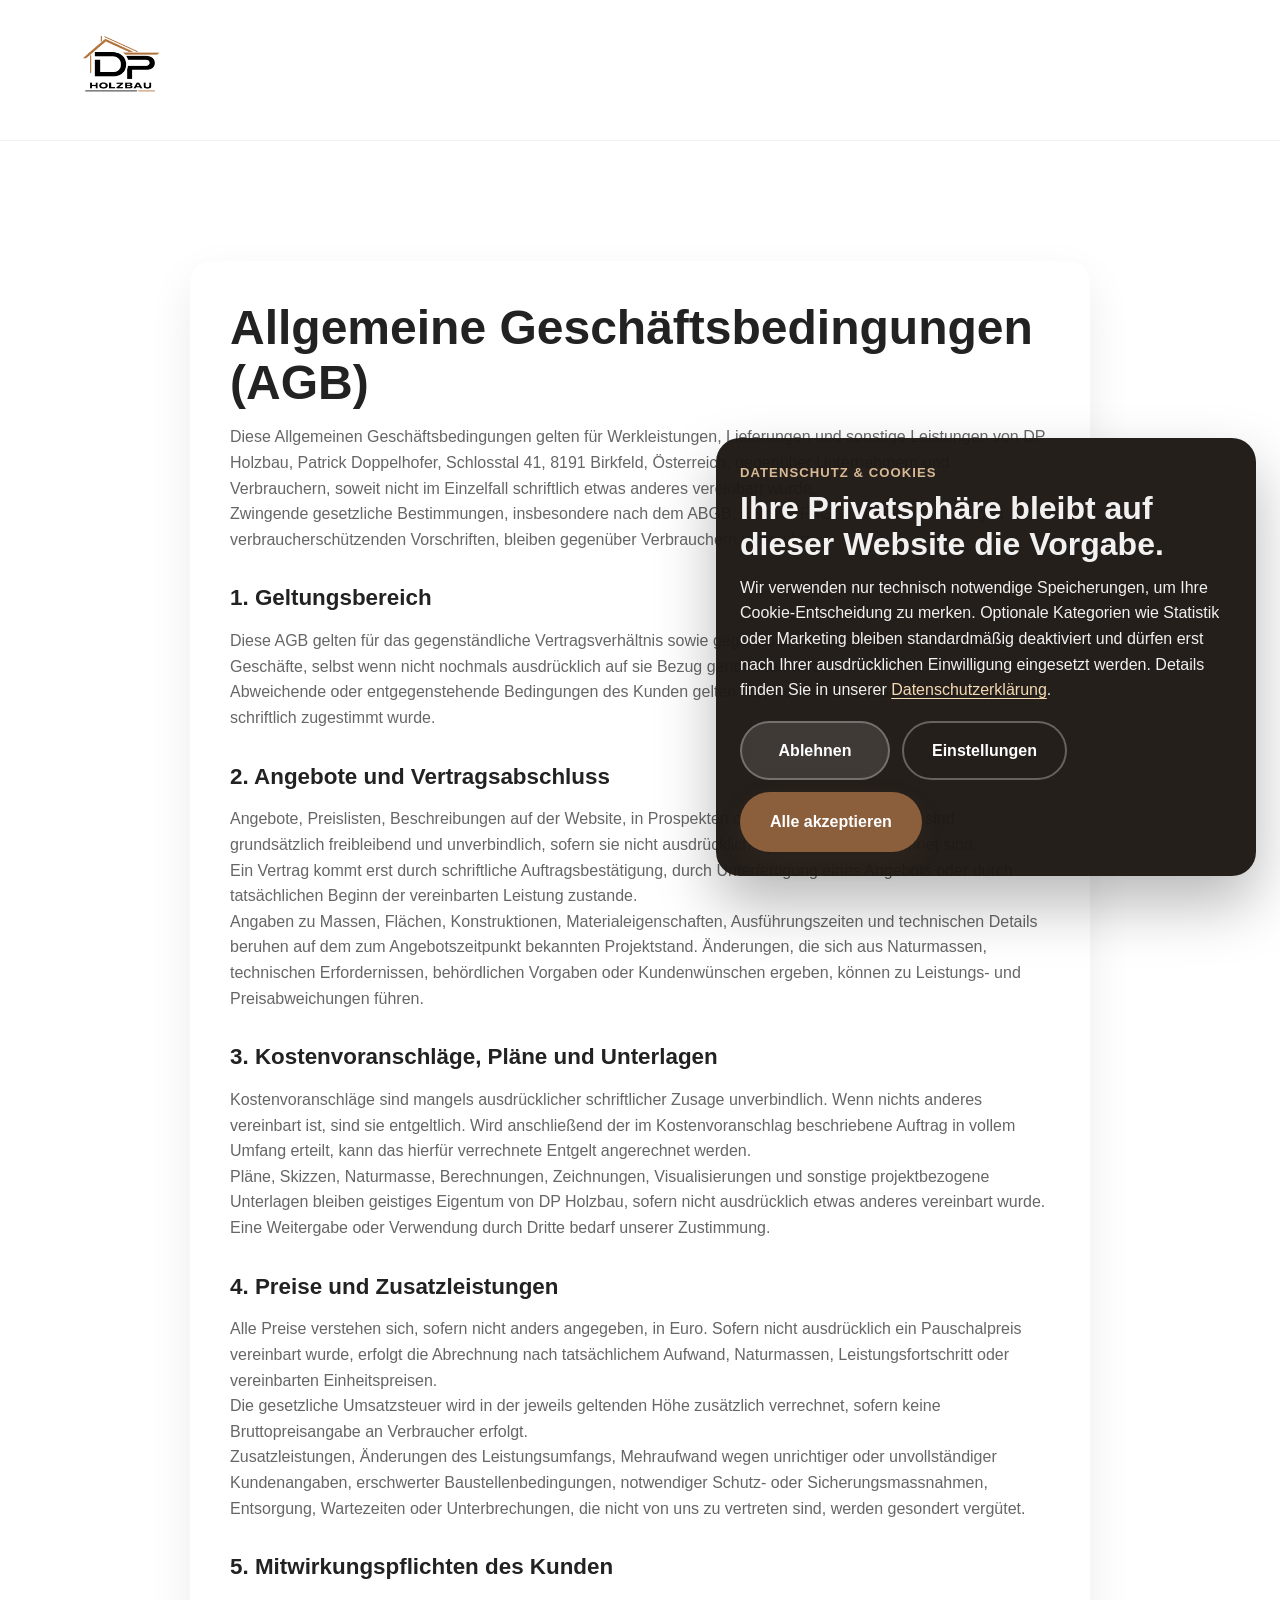
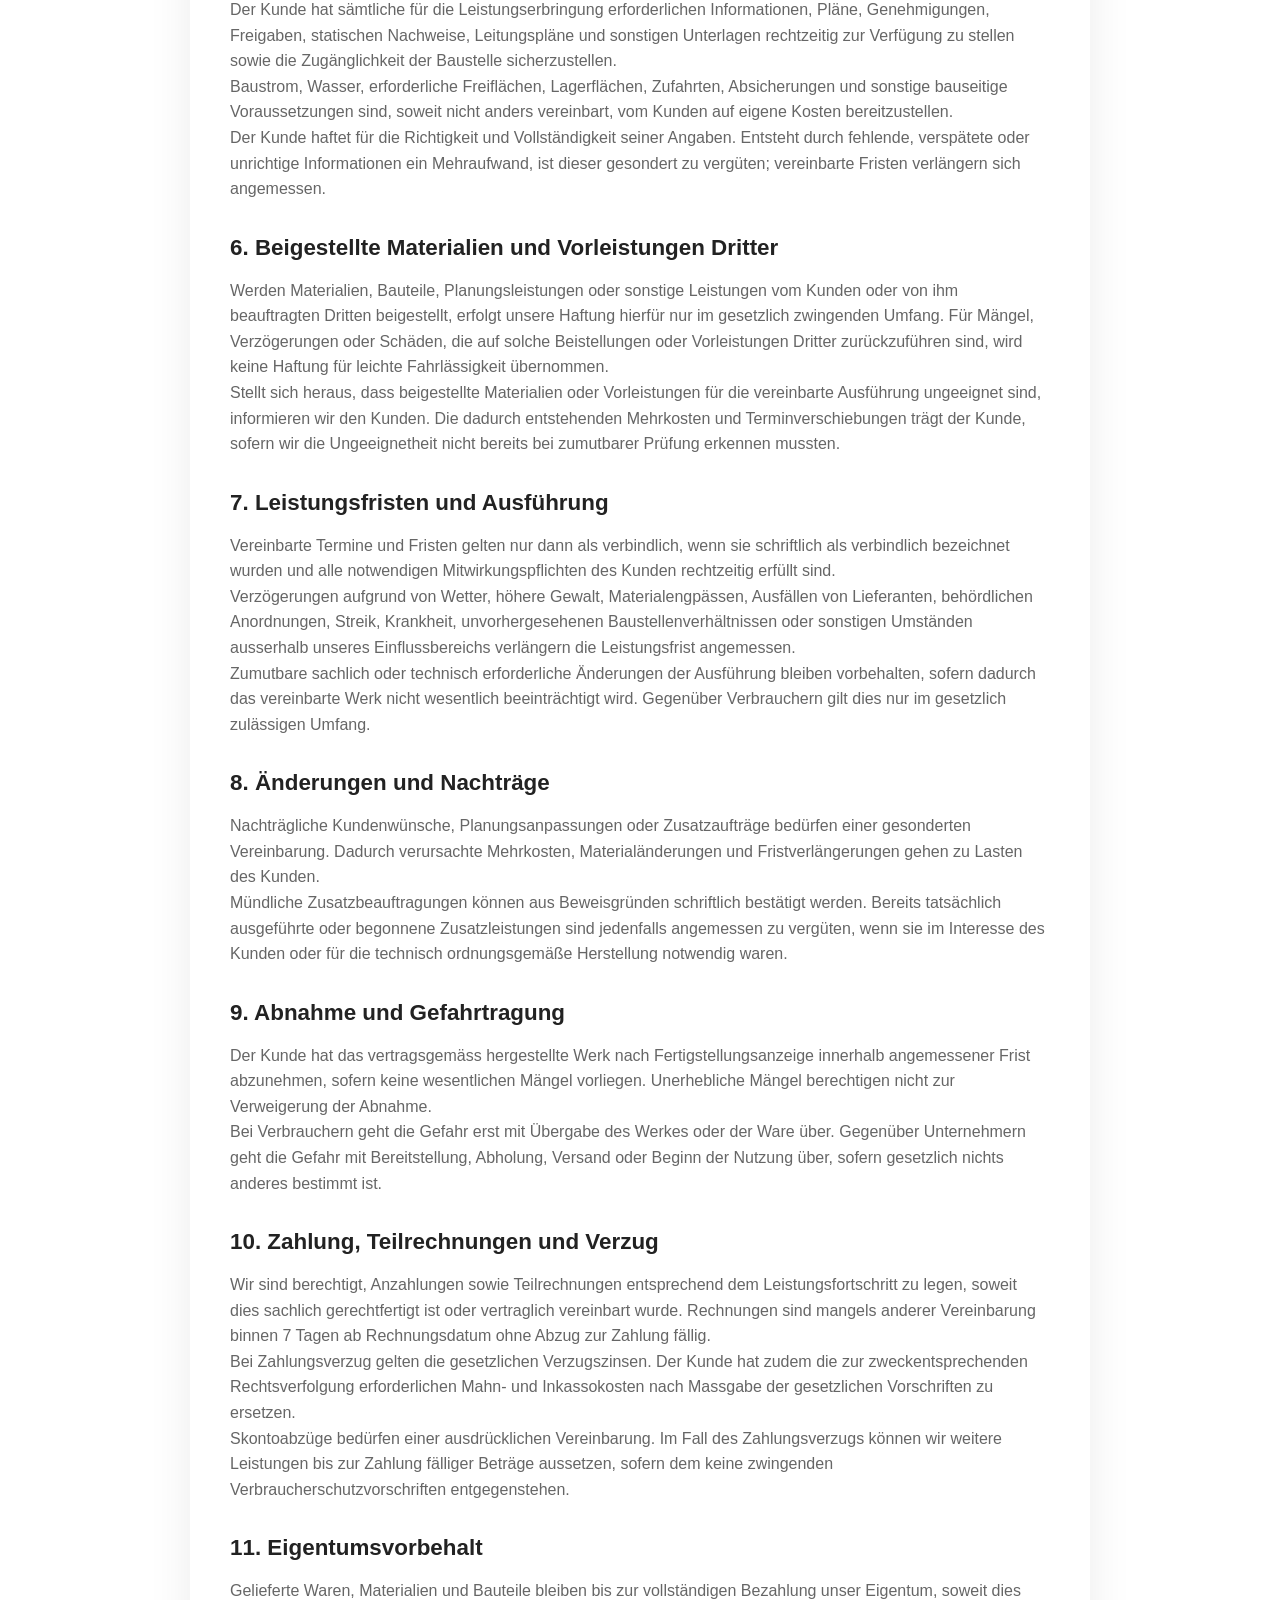
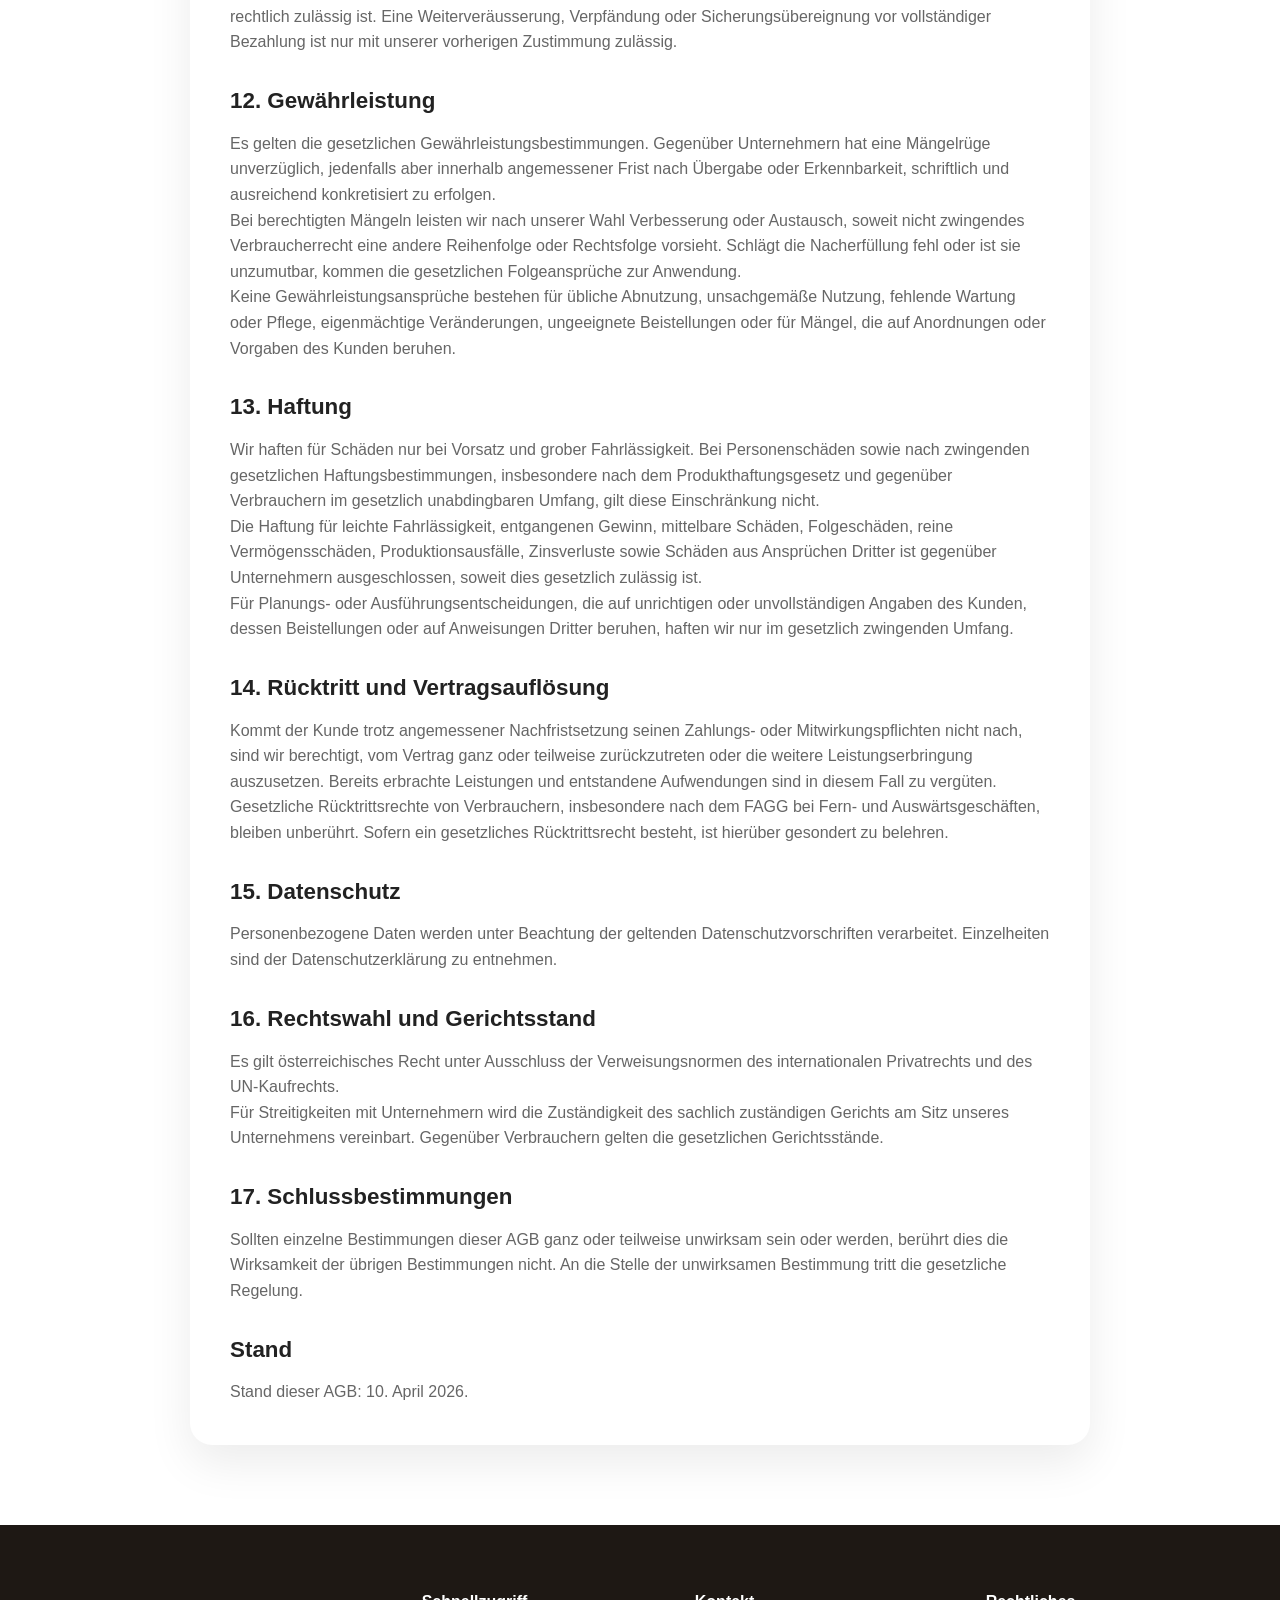
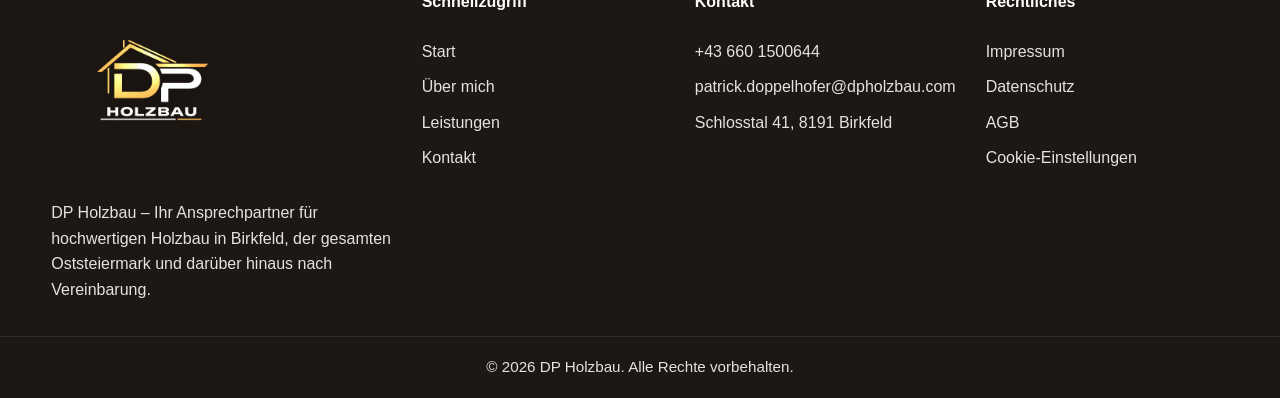
<file: agb.html>
<!DOCTYPE html>
<html lang="de">
<head>
  <meta charset="UTF-8" />
  <meta name="viewport" content="width=device-width, initial-scale=1.0, viewport-fit=cover" />
  <title>AGB | DP Holzbau</title>
  <meta name="description" content="Allgemeine Geschäftsbedingungen von DP Holzbau." />
  <link rel="stylesheet" href="style.css" />
</head>
<body class="page-legal">

  <nav class="navbar">
    <div class="container nav-content">
      <a href="index.html#start" class="logo-wrap">
        <img src="Bilder/logohell.svg" alt="DP Holzbau Logo" class="logo" decoding="async" />
      </a>
    </div>
  </nav>

  <main class="legal-page">
    <div class="container">
      <div class="legal-content">
        <h1>Allgemeine Geschäftsbedingungen (AGB)</h1>
        <p>
          Diese Allgemeinen Geschäftsbedingungen gelten für Werkleistungen, Lieferungen und sonstige Leistungen von DP Holzbau,
          Patrick Doppelhofer, Schlosstal 41, 8191 Birkfeld, Österreich, gegenüber Unternehmern und Verbrauchern,
          soweit nicht im Einzelfall schriftlich etwas anderes vereinbart wurde.
        </p>
        <p>
          Zwingende gesetzliche Bestimmungen, insbesondere nach dem ABGB, KSchG, FAGG, VRUG und sonstigen verbraucherschützenden Vorschriften,
          bleiben gegenüber Verbrauchern unberührt.
        </p>

        <h2>1. Geltungsbereich</h2>
        <p>
          Diese AGB gelten für das gegenständliche Vertragsverhältnis sowie gegenüber Unternehmern auch für künftige Geschäfte,
          selbst wenn nicht nochmals ausdrücklich auf sie Bezug genommen wird.
        </p>
        <p>
          Abweichende oder entgegenstehende Bedingungen des Kunden gelten nur, wenn ihrer Geltung ausdrücklich schriftlich zugestimmt wurde.
        </p>

        <h2>2. Angebote und Vertragsabschluss</h2>
        <p>
          Angebote, Preislisten, Beschreibungen auf der Website, in Prospekten oder sonstigen Unterlagen sind grundsätzlich freibleibend und unverbindlich,
          sofern sie nicht ausdrücklich als verbindlich bezeichnet sind.
        </p>
        <p>
          Ein Vertrag kommt erst durch schriftliche Auftragsbestätigung, durch Unterfertigung eines Angebots oder durch tatsächlichen Beginn
          der vereinbarten Leistung zustande.
        </p>
        <p>
          Angaben zu Massen, Flächen, Konstruktionen, Materialeigenschaften, Ausführungszeiten und technischen Details beruhen auf dem zum Angebotszeitpunkt
          bekannten Projektstand. Änderungen, die sich aus Naturmassen, technischen Erfordernissen, behördlichen Vorgaben oder Kundenwünschen ergeben,
          können zu Leistungs- und Preisabweichungen führen.
        </p>

        <h2>3. Kostenvoranschläge, Pläne und Unterlagen</h2>
        <p>
          Kostenvoranschläge sind mangels ausdrücklicher schriftlicher Zusage unverbindlich. Wenn nichts anderes vereinbart ist, sind sie entgeltlich.
          Wird anschließend der im Kostenvoranschlag beschriebene Auftrag in vollem Umfang erteilt, kann das hierfür verrechnete Entgelt angerechnet werden.
        </p>
        <p>
          Pläne, Skizzen, Naturmasse, Berechnungen, Zeichnungen, Visualisierungen und sonstige projektbezogene Unterlagen bleiben geistiges Eigentum von DP Holzbau,
          sofern nicht ausdrücklich etwas anderes vereinbart wurde. Eine Weitergabe oder Verwendung durch Dritte bedarf unserer Zustimmung.
        </p>

        <h2>4. Preise und Zusatzleistungen</h2>
        <p>
          Alle Preise verstehen sich, sofern nicht anders angegeben, in Euro. Sofern nicht ausdrücklich ein Pauschalpreis vereinbart wurde,
          erfolgt die Abrechnung nach tatsächlichem Aufwand, Naturmassen, Leistungsfortschritt oder vereinbarten Einheitspreisen.
        </p>
        <p>
          Die gesetzliche Umsatzsteuer wird in der jeweils geltenden Höhe zusätzlich verrechnet, sofern keine Bruttopreisangabe an Verbraucher erfolgt.
        </p>
        <p>
          Zusatzleistungen, Änderungen des Leistungsumfangs, Mehraufwand wegen unrichtiger oder unvollständiger Kundenangaben, erschwerter Baustellenbedingungen,
          notwendiger Schutz- oder Sicherungsmassnahmen, Entsorgung, Wartezeiten oder Unterbrechungen, die nicht von uns zu vertreten sind, werden gesondert vergütet.
        </p>

        <h2>5. Mitwirkungspflichten des Kunden</h2>
        <p>
          Der Kunde hat sämtliche für die Leistungserbringung erforderlichen Informationen, Pläne, Genehmigungen, Freigaben, statischen Nachweise,
          Leitungspläne und sonstigen Unterlagen rechtzeitig zur Verfügung zu stellen sowie die Zugänglichkeit der Baustelle sicherzustellen.
        </p>
        <p>
          Baustrom, Wasser, erforderliche Freiflächen, Lagerflächen, Zufahrten, Absicherungen und sonstige bauseitige Voraussetzungen sind,
          soweit nicht anders vereinbart, vom Kunden auf eigene Kosten bereitzustellen.
        </p>
        <p>
          Der Kunde haftet für die Richtigkeit und Vollständigkeit seiner Angaben. Entsteht durch fehlende, verspätete oder unrichtige Informationen ein Mehraufwand,
          ist dieser gesondert zu vergüten; vereinbarte Fristen verlängern sich angemessen.
        </p>

        <h2>6. Beigestellte Materialien und Vorleistungen Dritter</h2>
        <p>
          Werden Materialien, Bauteile, Planungsleistungen oder sonstige Leistungen vom Kunden oder von ihm beauftragten Dritten beigestellt,
          erfolgt unsere Haftung hierfür nur im gesetzlich zwingenden Umfang. Für Mängel, Verzögerungen oder Schäden, die auf solche Beistellungen
          oder Vorleistungen Dritter zurückzuführen sind, wird keine Haftung für leichte Fahrlässigkeit übernommen.
        </p>
        <p>
          Stellt sich heraus, dass beigestellte Materialien oder Vorleistungen für die vereinbarte Ausführung ungeeignet sind, informieren wir den Kunden.
          Die dadurch entstehenden Mehrkosten und Terminverschiebungen trägt der Kunde, sofern wir die Ungeeignetheit nicht bereits bei zumutbarer Prüfung erkennen mussten.
        </p>

        <h2>7. Leistungsfristen und Ausführung</h2>
        <p>
          Vereinbarte Termine und Fristen gelten nur dann als verbindlich, wenn sie schriftlich als verbindlich bezeichnet wurden und alle notwendigen Mitwirkungspflichten
          des Kunden rechtzeitig erfüllt sind.
        </p>
        <p>
          Verzögerungen aufgrund von Wetter, höhere Gewalt, Materialengpässen, Ausfällen von Lieferanten, behördlichen Anordnungen, Streik, Krankheit,
          unvorhergesehenen Baustellenverhältnissen oder sonstigen Umständen ausserhalb unseres Einflussbereichs verlängern die Leistungsfrist angemessen.
        </p>
        <p>
          Zumutbare sachlich oder technisch erforderliche Änderungen der Ausführung bleiben vorbehalten, sofern dadurch das vereinbarte Werk nicht wesentlich beeinträchtigt wird.
          Gegenüber Verbrauchern gilt dies nur im gesetzlich zulässigen Umfang.
        </p>

        <h2>8. Änderungen und Nachträge</h2>
        <p>
          Nachträgliche Kundenwünsche, Planungsanpassungen oder Zusatzaufträge bedürfen einer gesonderten Vereinbarung. Dadurch verursachte Mehrkosten,
          Materialänderungen und Fristverlängerungen gehen zu Lasten des Kunden.
        </p>
        <p>
          Mündliche Zusatzbeauftragungen können aus Beweisgründen schriftlich bestätigt werden. Bereits tatsächlich ausgeführte oder begonnene Zusatzleistungen
          sind jedenfalls angemessen zu vergüten, wenn sie im Interesse des Kunden oder für die technisch ordnungsgemäße Herstellung notwendig waren.
        </p>

        <h2>9. Abnahme und Gefahrtragung</h2>
        <p>
          Der Kunde hat das vertragsgemäss hergestellte Werk nach Fertigstellungsanzeige innerhalb angemessener Frist abzunehmen, sofern keine wesentlichen Mängel vorliegen.
          Unerhebliche Mängel berechtigen nicht zur Verweigerung der Abnahme.
        </p>
        <p>
          Bei Verbrauchern geht die Gefahr erst mit Übergabe des Werkes oder der Ware über. Gegenüber Unternehmern geht die Gefahr mit Bereitstellung,
          Abholung, Versand oder Beginn der Nutzung über, sofern gesetzlich nichts anderes bestimmt ist.
        </p>

        <h2>10. Zahlung, Teilrechnungen und Verzug</h2>
        <p>
          Wir sind berechtigt, Anzahlungen sowie Teilrechnungen entsprechend dem Leistungsfortschritt zu legen, soweit dies sachlich gerechtfertigt ist oder vertraglich vereinbart wurde.
          Rechnungen sind mangels anderer Vereinbarung binnen 7 Tagen ab Rechnungsdatum ohne Abzug zur Zahlung fällig.
        </p>
        <p>
          Bei Zahlungsverzug gelten die gesetzlichen Verzugszinsen. Der Kunde hat zudem die zur zweckentsprechenden Rechtsverfolgung erforderlichen Mahn- und Inkassokosten
          nach Massgabe der gesetzlichen Vorschriften zu ersetzen.
        </p>
        <p>
          Skontoabzüge bedürfen einer ausdrücklichen Vereinbarung. Im Fall des Zahlungsverzugs können wir weitere Leistungen bis zur Zahlung fälliger Beträge aussetzen,
          sofern dem keine zwingenden Verbraucherschutzvorschriften entgegenstehen.
        </p>

        <h2>11. Eigentumsvorbehalt</h2>
        <p>
          Gelieferte Waren, Materialien und Bauteile bleiben bis zur vollständigen Bezahlung unser Eigentum, soweit dies rechtlich zulässig ist.
          Eine Weiterveräusserung, Verpfändung oder Sicherungsübereignung vor vollständiger Bezahlung ist nur mit unserer vorherigen Zustimmung zulässig.
        </p>

        <h2>12. Gewährleistung</h2>
        <p>
          Es gelten die gesetzlichen Gewährleistungsbestimmungen. Gegenüber Unternehmern hat eine Mängelrüge unverzüglich, jedenfalls aber innerhalb angemessener Frist
          nach Übergabe oder Erkennbarkeit, schriftlich und ausreichend konkretisiert zu erfolgen.
        </p>
        <p>
          Bei berechtigten Mängeln leisten wir nach unserer Wahl Verbesserung oder Austausch, soweit nicht zwingendes Verbraucherrecht eine andere Reihenfolge oder Rechtsfolge vorsieht.
          Schlägt die Nacherfüllung fehl oder ist sie unzumutbar, kommen die gesetzlichen Folgeansprüche zur Anwendung.
        </p>
        <p>
          Keine Gewährleistungsansprüche bestehen für übliche Abnutzung, unsachgemäße Nutzung, fehlende Wartung oder Pflege, eigenmächtige Veränderungen,
          ungeeignete Beistellungen oder für Mängel, die auf Anordnungen oder Vorgaben des Kunden beruhen.
        </p>

        <h2>13. Haftung</h2>
        <p>
          Wir haften für Schäden nur bei Vorsatz und grober Fahrlässigkeit. Bei Personenschäden sowie nach zwingenden gesetzlichen Haftungsbestimmungen,
          insbesondere nach dem Produkthaftungsgesetz und gegenüber Verbrauchern im gesetzlich unabdingbaren Umfang, gilt diese Einschränkung nicht.
        </p>
        <p>
          Die Haftung für leichte Fahrlässigkeit, entgangenen Gewinn, mittelbare Schäden, Folgeschäden, reine Vermögensschäden, Produktionsausfälle,
          Zinsverluste sowie Schäden aus Ansprüchen Dritter ist gegenüber Unternehmern ausgeschlossen, soweit dies gesetzlich zulässig ist.
        </p>
        <p>
          Für Planungs- oder Ausführungsentscheidungen, die auf unrichtigen oder unvollständigen Angaben des Kunden, dessen Beistellungen oder auf Anweisungen Dritter beruhen,
          haften wir nur im gesetzlich zwingenden Umfang.
        </p>

        <h2>14. Rücktritt und Vertragsauflösung</h2>
        <p>
          Kommt der Kunde trotz angemessener Nachfristsetzung seinen Zahlungs- oder Mitwirkungspflichten nicht nach, sind wir berechtigt, vom Vertrag ganz oder teilweise zurückzutreten
          oder die weitere Leistungserbringung auszusetzen. Bereits erbrachte Leistungen und entstandene Aufwendungen sind in diesem Fall zu vergüten.
        </p>
        <p>
          Gesetzliche Rücktrittsrechte von Verbrauchern, insbesondere nach dem FAGG bei Fern- und Auswärtsgeschäften, bleiben unberührt. Sofern ein gesetzliches Rücktrittsrecht besteht,
          ist hierüber gesondert zu belehren.
        </p>

        <h2>15. Datenschutz</h2>
        <p>
          Personenbezogene Daten werden unter Beachtung der geltenden Datenschutzvorschriften verarbeitet. Einzelheiten sind der
          <a href="datenschutz.html">Datenschutzerklärung</a> zu entnehmen.
        </p>

        <h2>16. Rechtswahl und Gerichtsstand</h2>
        <p>
          Es gilt österreichisches Recht unter Ausschluss der Verweisungsnormen des internationalen Privatrechts und des UN-Kaufrechts.
        </p>
        <p>
          Für Streitigkeiten mit Unternehmern wird die Zuständigkeit des sachlich zuständigen Gerichts am Sitz unseres Unternehmens vereinbart.
          Gegenüber Verbrauchern gelten die gesetzlichen Gerichtsstände.
        </p>

        <h2>17. Schlussbestimmungen</h2>
        <p>
          Sollten einzelne Bestimmungen dieser AGB ganz oder teilweise unwirksam sein oder werden, berührt dies die Wirksamkeit der übrigen Bestimmungen nicht.
          An die Stelle der unwirksamen Bestimmung tritt die gesetzliche Regelung.
        </p>

        <h2>Stand</h2>
        <p>Stand dieser AGB: 10. April 2026.</p>
      </div>
    </div>
  </main>

  <footer class="footer">
    <div class="container footer-content">
      <div class="footer-brand">
        <img src="Bilder/logodunkel.png" alt="DP Holzbau Logo" class="footer-logo" loading="lazy" decoding="async" />
        <p>
          DP Holzbau – Ihr Ansprechpartner für hochwertigen Holzbau in Birkfeld,
          der gesamten Oststeiermark und darüber hinaus nach Vereinbarung.
        </p>
      </div>

      <div class="footer-links">
        <h4>Schnellzugriff</h4>
        <a href="index.html#start">Start</a>
        <a href="index.html#ueber-mich">Über mich</a>
        <a href="index.html#leistungen">Leistungen</a>
        <a href="index.html#kontakt">Kontakt</a>
      </div>

      <div class="footer-links">
        <h4>Kontakt</h4>
        <a href="tel:+436601500644">+43 660 1500644</a>
        <a href="mailto:patrick.doppelhofer@dpholzbau.com">patrick.doppelhofer@dpholzbau.com</a>
        <span>Schlosstal 41, 8191 Birkfeld</span>
      </div>

      <div class="footer-links">
        <h4>Rechtliches</h4>
        <a href="impressum.html">Impressum</a>
        <a href="datenschutz.html">Datenschutz</a>
        <a href="agb.html">AGB</a>
        <button type="button" class="footer-legal-button" data-open-cookie-settings>Cookie-Einstellungen</button>
      </div>
    </div>

    <div class="footer-bottom">
      <p>&copy; 2026 DP Holzbau. Alle Rechte vorbehalten.</p>
    </div>
  </footer>

  <script src="cookie-consent.js" defer></script>
</body>
</html>
</file>
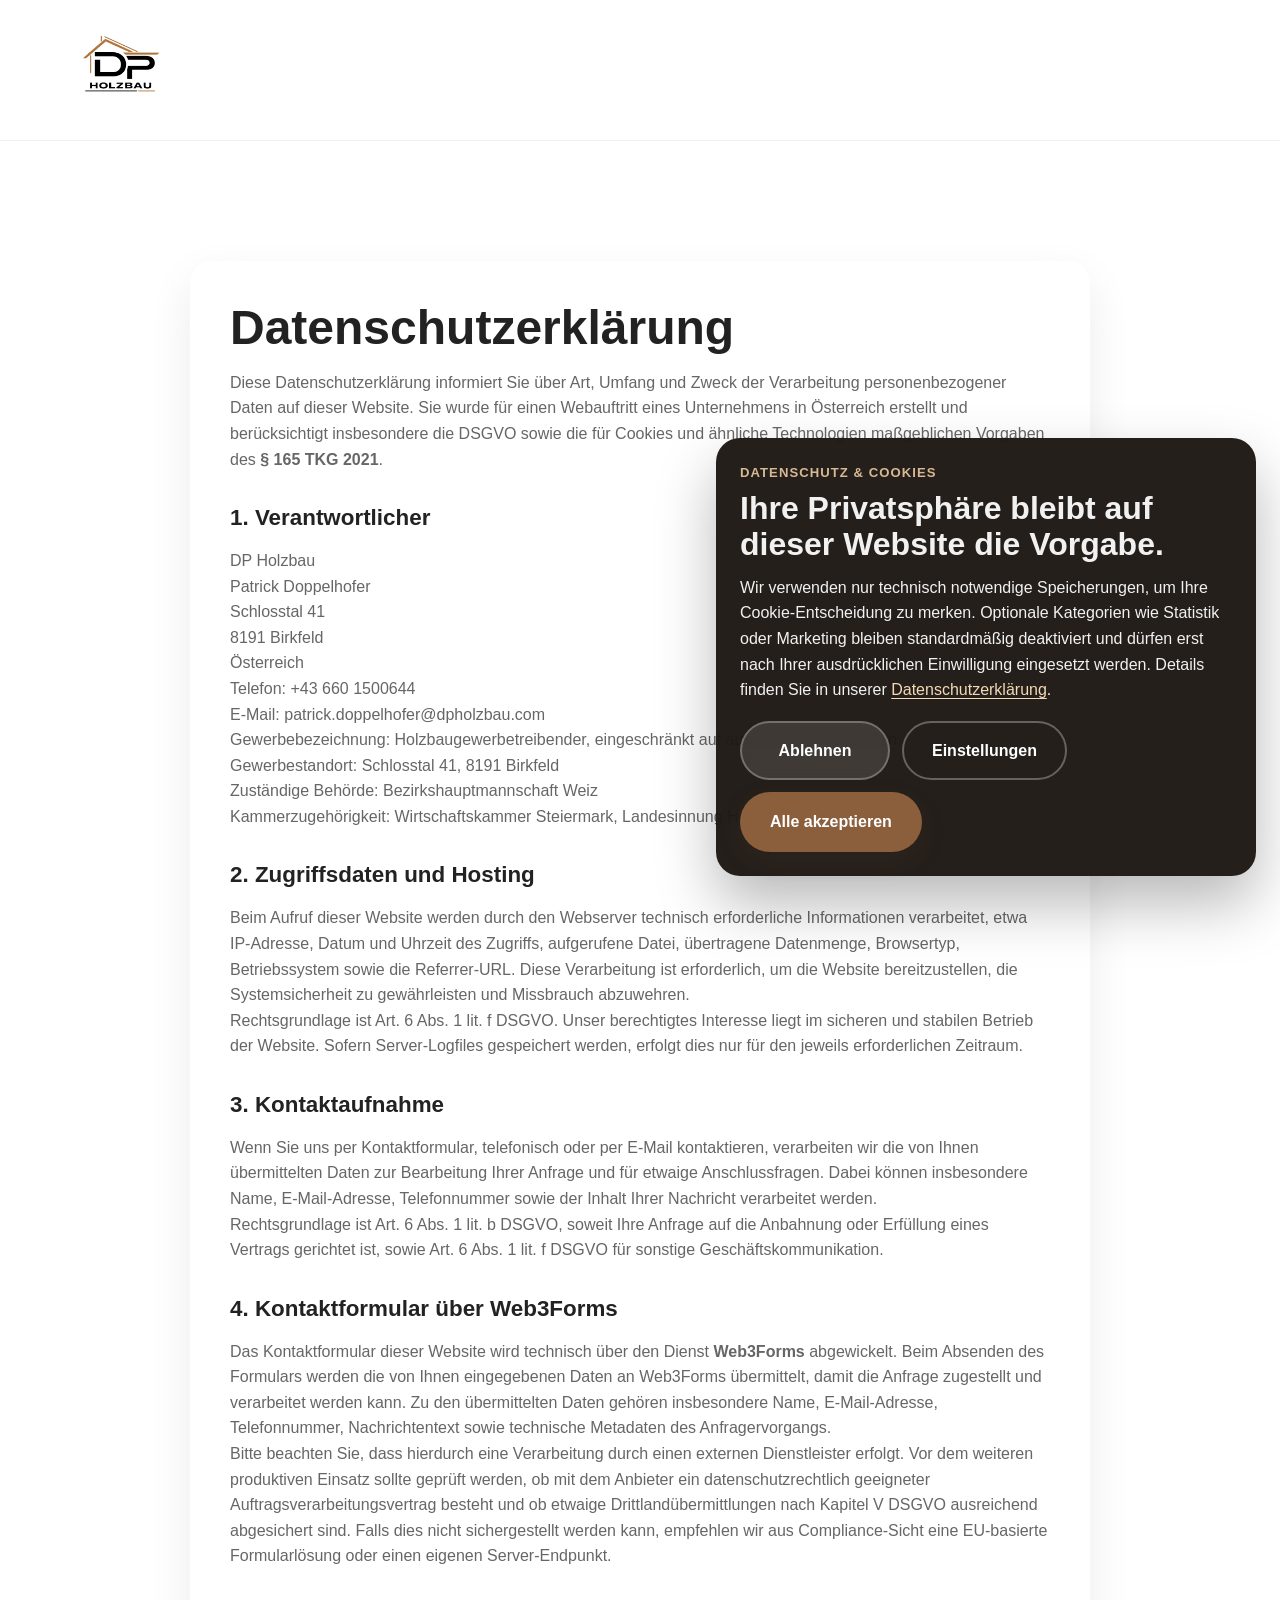
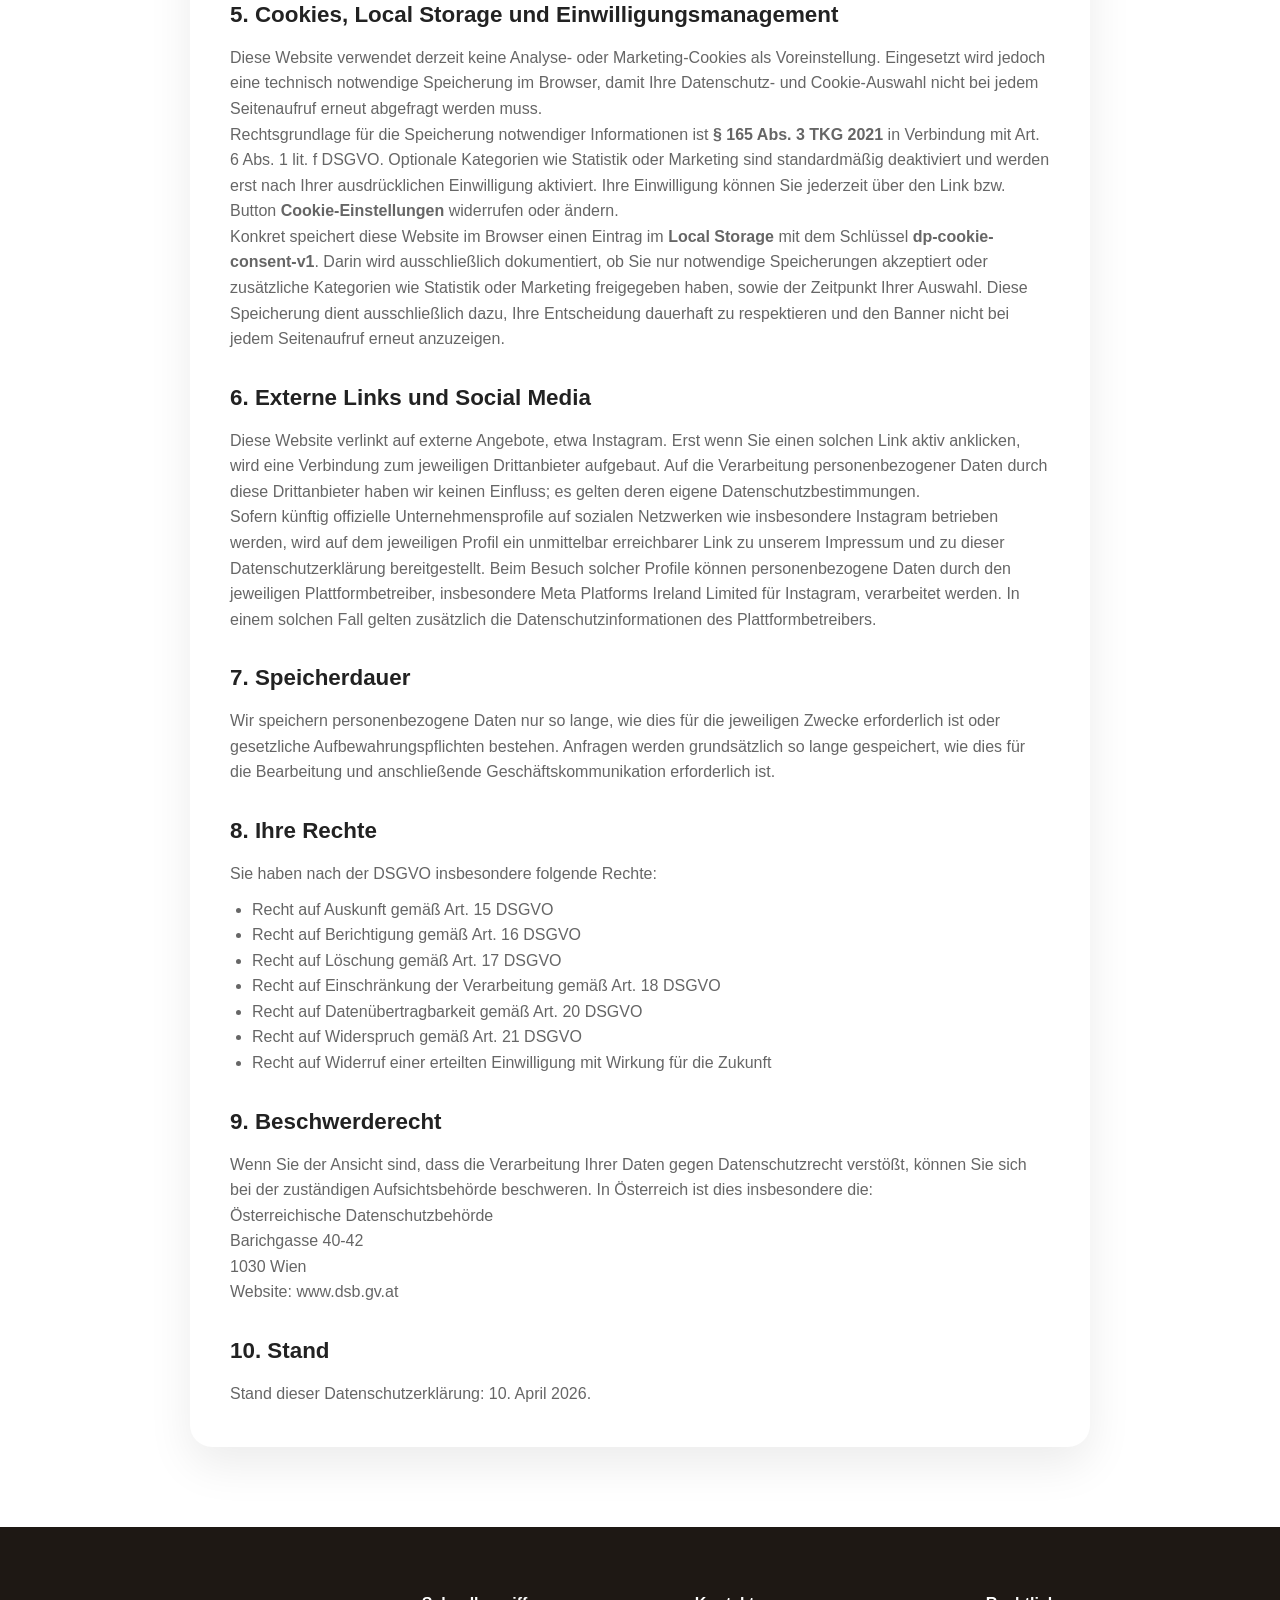
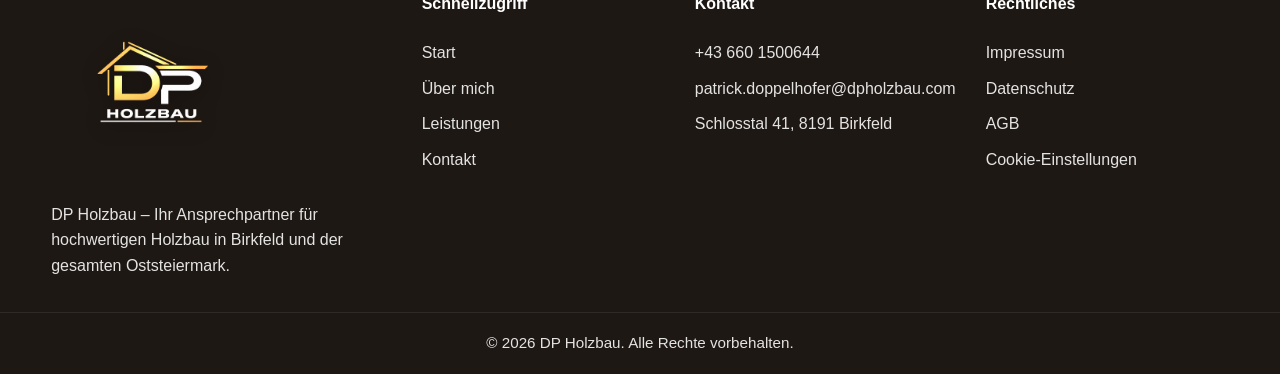
<file: datenschutz.html>
<!DOCTYPE html>
<html lang="de">
<head>
  <meta charset="UTF-8" />
  <meta name="viewport" content="width=device-width, initial-scale=1.0, viewport-fit=cover" />
  <title>Datenschutz | DP Holzbau</title>
  <meta name="description" content="Datenschutzerklärung von DP Holzbau für Website, Kontaktanfragen und Cookie-Einstellungen." />
  <link rel="stylesheet" href="style.css" />
</head>
<body class="page-legal">

  <nav class="navbar">
    <div class="container nav-content">
      <a href="index.html#start" class="logo-wrap">
        <img src="Bilder/logohell.svg" alt="DP Holzbau Logo" class="logo" decoding="async" />
      </a>
    </div>
  </nav>

  <main class="legal-page">
    <div class="container">
      <div class="legal-content">
        <h1>Datenschutzerklärung</h1>
        <p>
          Diese Datenschutzerklärung informiert Sie über Art, Umfang und Zweck der Verarbeitung personenbezogener Daten
          auf dieser Website. Sie wurde für einen Webauftritt eines Unternehmens in Österreich erstellt und berücksichtigt
          insbesondere die DSGVO sowie die für Cookies und ähnliche Technologien maßgeblichen Vorgaben des
          <strong>&sect; 165 TKG 2021</strong>.
        </p>

        <h2>1. Verantwortlicher</h2>
        <p>
          DP Holzbau<br />
          Patrick Doppelhofer<br />
          Schlosstal 41<br />
          8191 Birkfeld<br />
          Österreich
        </p>
        <p>
          Telefon: <a href="tel:+436601500644">+43 660 1500644</a><br />
          E-Mail: <a href="mailto:patrick.doppelhofer@dpholzbau.com">patrick.doppelhofer@dpholzbau.com</a>
        </p>
        <p>
          Gewerbebezeichnung: Holzbaugewerbetreibender, eingeschränkt auf ausführende Tätigkeiten<br />
          Gewerbestandort: Schlosstal 41, 8191 Birkfeld<br />
          Zuständige Behörde: Bezirkshauptmannschaft Weiz<br />
          Kammerzugehörigkeit: Wirtschaftskammer Steiermark, Landesinnung Holzbau
        </p>

        <h2>2. Zugriffsdaten und Hosting</h2>
        <p>
          Beim Aufruf dieser Website werden durch den Webserver technisch erforderliche Informationen verarbeitet,
          etwa IP-Adresse, Datum und Uhrzeit des Zugriffs, aufgerufene Datei, übertragene Datenmenge,
          Browsertyp, Betriebssystem sowie die Referrer-URL. Diese Verarbeitung ist erforderlich, um die Website
          bereitzustellen, die Systemsicherheit zu gewährleisten und Missbrauch abzuwehren.
        </p>
        <p>
          Rechtsgrundlage ist Art. 6 Abs. 1 lit. f DSGVO. Unser berechtigtes Interesse liegt im sicheren und stabilen Betrieb
          der Website. Sofern Server-Logfiles gespeichert werden, erfolgt dies nur für den jeweils erforderlichen Zeitraum.
        </p>

        <h2>3. Kontaktaufnahme</h2>
        <p>
          Wenn Sie uns per Kontaktformular, telefonisch oder per E-Mail kontaktieren, verarbeiten wir die von Ihnen
          übermittelten Daten zur Bearbeitung Ihrer Anfrage und für etwaige Anschlussfragen. Dabei können insbesondere
          Name, E-Mail-Adresse, Telefonnummer sowie der Inhalt Ihrer Nachricht verarbeitet werden.
        </p>
        <p>
          Rechtsgrundlage ist Art. 6 Abs. 1 lit. b DSGVO, soweit Ihre Anfrage auf die Anbahnung oder Erfüllung
          eines Vertrags gerichtet ist, sowie Art. 6 Abs. 1 lit. f DSGVO für sonstige Geschäftskommunikation.
        </p>

        <h2>4. Kontaktformular über Web3Forms</h2>
        <p>
          Das Kontaktformular dieser Website wird technisch über den Dienst <strong>Web3Forms</strong> abgewickelt.
          Beim Absenden des Formulars werden die von Ihnen eingegebenen Daten an Web3Forms übermittelt, damit die Anfrage
          zugestellt und verarbeitet werden kann. Zu den übermittelten Daten gehören insbesondere Name, E-Mail-Adresse,
          Telefonnummer, Nachrichtentext sowie technische Metadaten des Anfragervorgangs.
        </p>
        <p>
          Bitte beachten Sie, dass hierdurch eine Verarbeitung durch einen externen Dienstleister erfolgt. Vor dem weiteren
          produktiven Einsatz sollte geprüft werden, ob mit dem Anbieter ein datenschutzrechtlich geeigneter
          Auftragsverarbeitungsvertrag besteht und ob etwaige Drittlandübermittlungen nach Kapitel V DSGVO ausreichend
          abgesichert sind. Falls dies nicht sichergestellt werden kann, empfehlen wir aus Compliance-Sicht eine EU-basierte
          Formularlösung oder einen eigenen Server-Endpunkt.
        </p>

        <h2>5. Cookies, Local Storage und Einwilligungsmanagement</h2>
        <p>
          Diese Website verwendet derzeit keine Analyse- oder Marketing-Cookies als Voreinstellung. Eingesetzt wird jedoch eine
          technisch notwendige Speicherung im Browser, damit Ihre Datenschutz- und Cookie-Auswahl nicht bei jedem Seitenaufruf
          erneut abgefragt werden muss.
        </p>
        <p>
          Rechtsgrundlage für die Speicherung notwendiger Informationen ist <strong>&sect; 165 Abs. 3 TKG 2021</strong> in Verbindung
          mit Art. 6 Abs. 1 lit. f DSGVO. Optionale Kategorien wie Statistik oder Marketing sind standardmäßig deaktiviert und
          werden erst nach Ihrer ausdrücklichen Einwilligung aktiviert. Ihre Einwilligung können Sie jederzeit über den Link
          bzw. Button <strong>Cookie-Einstellungen</strong> widerrufen oder ändern.
        </p>
        <p>
          Konkret speichert diese Website im Browser einen Eintrag im <strong>Local Storage</strong> mit dem Schlüssel
          <strong>dp-cookie-consent-v1</strong>. Darin wird ausschließlich dokumentiert, ob Sie nur notwendige Speicherungen
          akzeptiert oder zusätzliche Kategorien wie Statistik oder Marketing freigegeben haben, sowie der Zeitpunkt Ihrer Auswahl.
          Diese Speicherung dient ausschließlich dazu, Ihre Entscheidung dauerhaft zu respektieren und den Banner nicht bei jedem
          Seitenaufruf erneut anzuzeigen.
        </p>

        <h2>6. Externe Links und Social Media</h2>
        <p>
          Diese Website verlinkt auf externe Angebote, etwa Instagram. Erst wenn Sie einen solchen Link aktiv anklicken,
          wird eine Verbindung zum jeweiligen Drittanbieter aufgebaut. Auf die Verarbeitung personenbezogener Daten durch diese
          Drittanbieter haben wir keinen Einfluss; es gelten deren eigene Datenschutzbestimmungen.
        </p>
        <p>
          Sofern künftig offizielle Unternehmensprofile auf sozialen Netzwerken wie insbesondere Instagram betrieben werden,
          wird auf dem jeweiligen Profil ein unmittelbar erreichbarer Link zu unserem Impressum und zu dieser Datenschutzerklärung
          bereitgestellt. Beim Besuch solcher Profile können personenbezogene Daten durch den jeweiligen Plattformbetreiber,
          insbesondere Meta Platforms Ireland Limited für Instagram, verarbeitet werden. In einem solchen Fall gelten zusätzlich
          die Datenschutzinformationen des Plattformbetreibers.
        </p>

        <h2>7. Speicherdauer</h2>
        <p>
          Wir speichern personenbezogene Daten nur so lange, wie dies für die jeweiligen Zwecke erforderlich ist oder
          gesetzliche Aufbewahrungspflichten bestehen. Anfragen werden grundsätzlich so lange gespeichert, wie dies für die
          Bearbeitung und anschließende Geschäftskommunikation erforderlich ist.
        </p>

        <h2>8. Ihre Rechte</h2>
        <p>Sie haben nach der DSGVO insbesondere folgende Rechte:</p>
        <ul>
          <li>Recht auf Auskunft gemäß Art. 15 DSGVO</li>
          <li>Recht auf Berichtigung gemäß Art. 16 DSGVO</li>
          <li>Recht auf Löschung gemäß Art. 17 DSGVO</li>
          <li>Recht auf Einschränkung der Verarbeitung gemäß Art. 18 DSGVO</li>
          <li>Recht auf Datenübertragbarkeit gemäß Art. 20 DSGVO</li>
          <li>Recht auf Widerspruch gemäß Art. 21 DSGVO</li>
          <li>Recht auf Widerruf einer erteilten Einwilligung mit Wirkung für die Zukunft</li>
        </ul>

        <h2>9. Beschwerderecht</h2>
        <p>
          Wenn Sie der Ansicht sind, dass die Verarbeitung Ihrer Daten gegen Datenschutzrecht verstößt, können Sie sich
          bei der zuständigen Aufsichtsbehörde beschweren. In Österreich ist dies insbesondere die:
        </p>
        <p>
          Österreichische Datenschutzbehörde<br />
          Barichgasse 40-42<br />
          1030 Wien<br />
          Website: <a href="https://www.dsb.gv.at/" target="_blank" rel="noopener noreferrer">www.dsb.gv.at</a>
        </p>

        <h2>10. Stand</h2>
        <p>Stand dieser Datenschutzerklärung: 10. April 2026.</p>
      </div>
    </div>
  </main>

  <footer class="footer">
    <div class="container footer-content">
      <div class="footer-brand">
        <img src="Bilder/logodunkel.png" alt="DP Holzbau Logo" class="footer-logo" loading="lazy" decoding="async" />
        <p>
          DP Holzbau – Ihr Ansprechpartner für hochwertigen Holzbau in Birkfeld und der gesamten Oststeiermark.
        </p>
      </div>

      <div class="footer-links">
        <h4>Schnellzugriff</h4>
        <a href="index.html#start">Start</a>
        <a href="index.html#ueber-mich">Über mich</a>
        <a href="index.html#leistungen">Leistungen</a>
        <a href="index.html#kontakt">Kontakt</a>
      </div>

      <div class="footer-links">
        <h4>Kontakt</h4>
        <a href="tel:+436601500644">+43 660 1500644</a>
        <a href="mailto:patrick.doppelhofer@dpholzbau.com">patrick.doppelhofer@dpholzbau.com</a>
        <span>Schlosstal 41, 8191 Birkfeld</span>
      </div>

      <div class="footer-links">
        <h4>Rechtliches</h4>
        <a href="impressum.html">Impressum</a>
        <a href="datenschutz.html">Datenschutz</a>
        <a href="agb.html">AGB</a>
        <button type="button" class="footer-legal-button" data-open-cookie-settings>Cookie-Einstellungen</button>
      </div>
    </div>

    <div class="footer-bottom">
      <p>&copy; 2026 DP Holzbau. Alle Rechte vorbehalten.</p>
    </div>
  </footer>

  <script src="cookie-consent.js" defer></script>
</body>
</html>
</file>
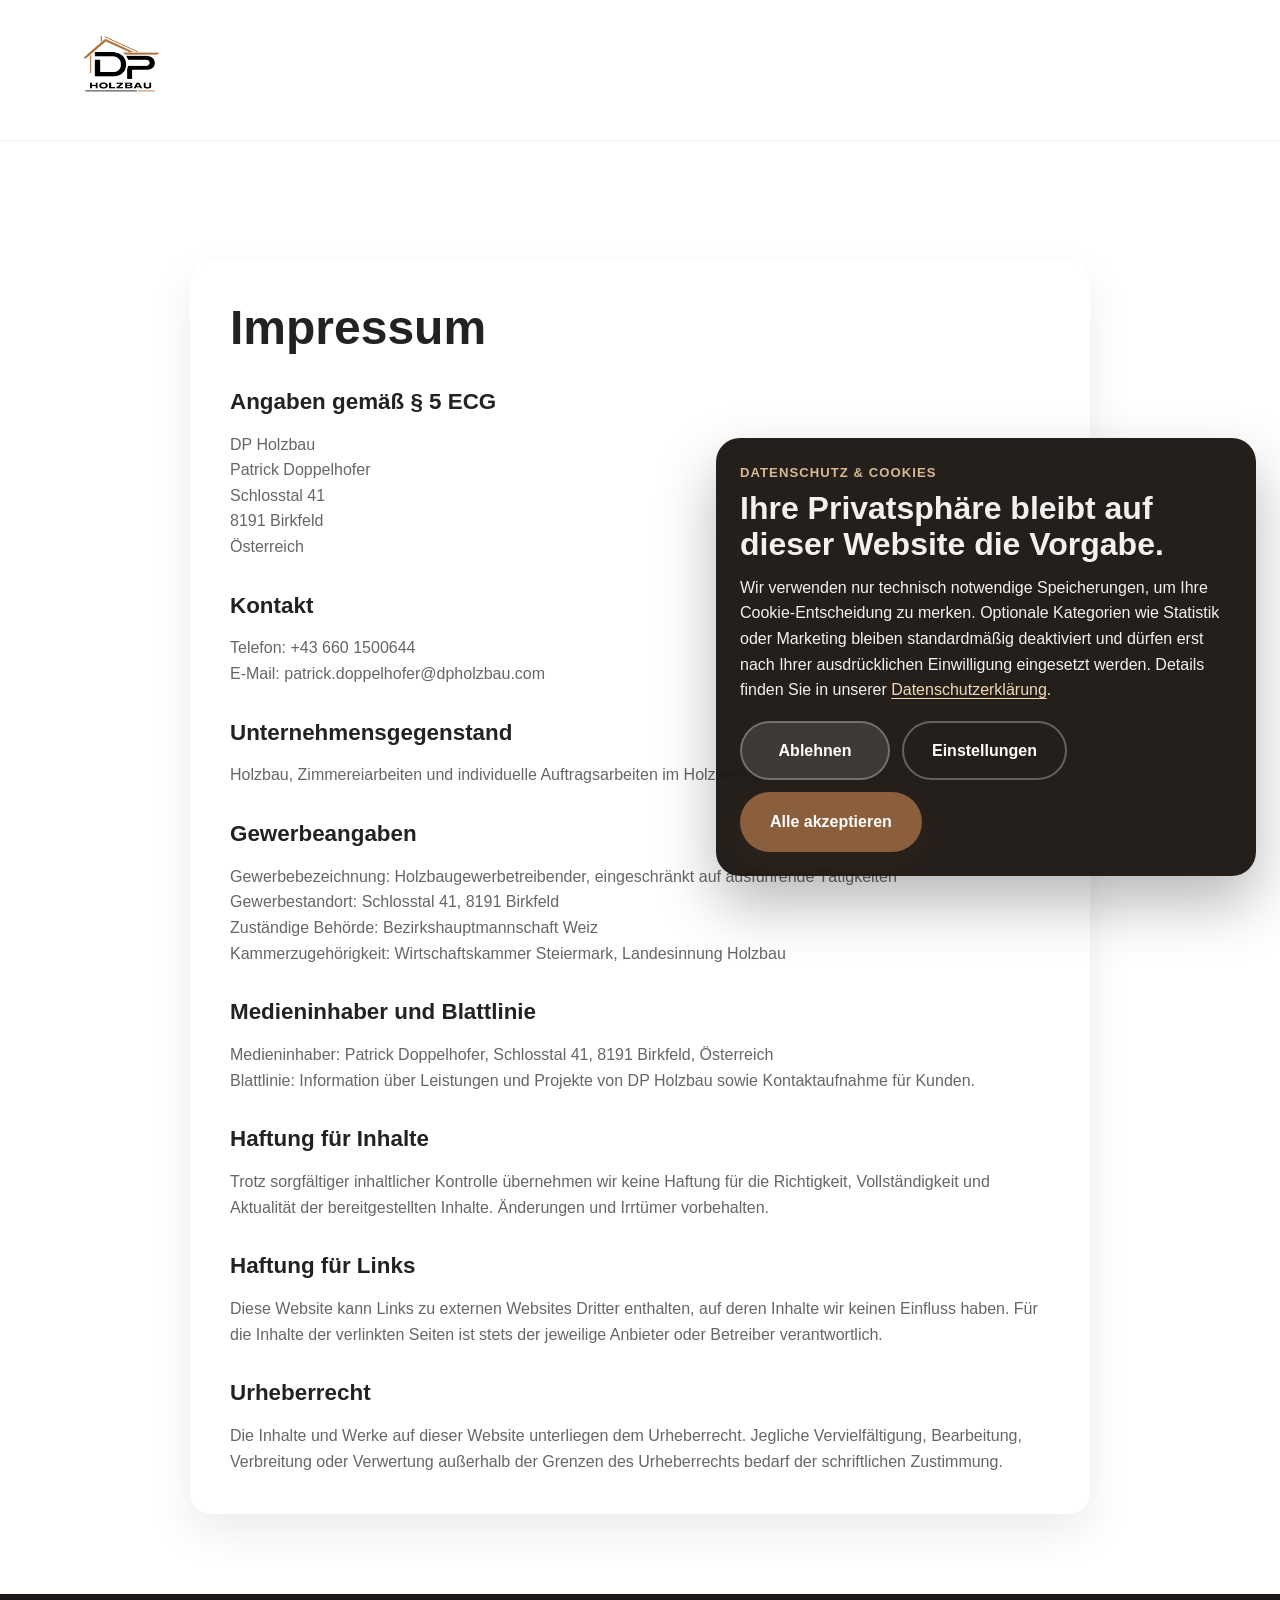
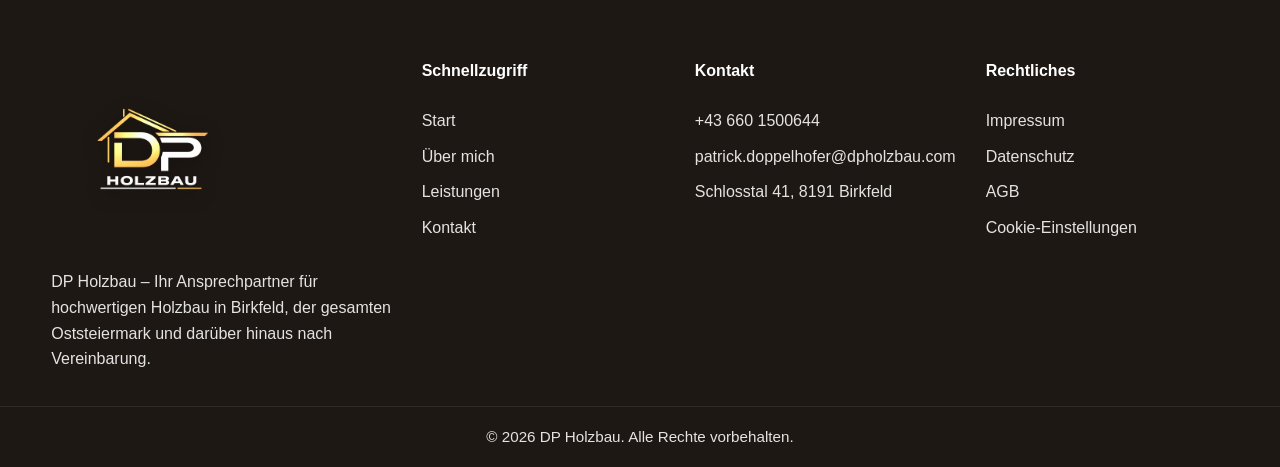
<file: impressum.html>
<!DOCTYPE html>
<html lang="de">
<head>
  <meta charset="UTF-8" />
  <meta name="viewport" content="width=device-width, initial-scale=1.0, viewport-fit=cover" />
  <title>Impressum | DP Holzbau</title>
  <meta name="description" content="Impressum von DP Holzbau." />
  <link rel="stylesheet" href="style.css" />
</head>
<body class="page-legal">

  <nav class="navbar">
    <div class="container nav-content">
      <a href="index.html#start" class="logo-wrap">
        <img src="Bilder/logohell.svg" alt="DP Holzbau Logo" class="logo" decoding="async" />
      </a>
    </div>
  </nav>

  <main class="legal-page">
    <div class="container">
      <div class="legal-content">
        <h1>Impressum</h1>

        <h2>Angaben gemäß &sect; 5 ECG</h2>
        <p>
          DP Holzbau<br />
          Patrick Doppelhofer<br />
          Schlosstal 41<br />
          8191 Birkfeld<br />
          Österreich
        </p>

        <h2>Kontakt</h2>
        <p>
          Telefon: <a href="tel:+436601500644">+43 660 1500644</a><br />
          E-Mail: <a href="mailto:patrick.doppelhofer@dpholzbau.com">patrick.doppelhofer@dpholzbau.com</a>
        </p>

        <h2>Unternehmensgegenstand</h2>
        <p>Holzbau, Zimmereiarbeiten und individuelle Auftragsarbeiten im Holzbereich.</p>

        <h2>Gewerbeangaben</h2>
        <p>
          Gewerbebezeichnung: Holzbaugewerbetreibender, eingeschränkt auf ausführende Tätigkeiten<br />
          Gewerbestandort: Schlosstal 41, 8191 Birkfeld<br />
          Zuständige Behörde: Bezirkshauptmannschaft Weiz<br />
          Kammerzugehörigkeit: Wirtschaftskammer Steiermark, Landesinnung Holzbau
        </p>

        <h2>Medieninhaber und Blattlinie</h2>
        <p>
          Medieninhaber: Patrick Doppelhofer, Schlosstal 41, 8191 Birkfeld, Österreich<br />
          Blattlinie: Information über Leistungen und Projekte von DP Holzbau sowie Kontaktaufnahme für Kunden.
        </p>

        <h2>Haftung für Inhalte</h2>
        <p>
          Trotz sorgfältiger inhaltlicher Kontrolle übernehmen wir keine Haftung für die Richtigkeit,
          Vollständigkeit und Aktualität der bereitgestellten Inhalte. Änderungen und Irrtümer vorbehalten.
        </p>

        <h2>Haftung für Links</h2>
        <p>
          Diese Website kann Links zu externen Websites Dritter enthalten, auf deren Inhalte wir keinen Einfluss haben.
          Für die Inhalte der verlinkten Seiten ist stets der jeweilige Anbieter oder Betreiber verantwortlich.
        </p>

        <h2>Urheberrecht</h2>
        <p>
          Die Inhalte und Werke auf dieser Website unterliegen dem Urheberrecht. Jegliche Vervielfältigung,
          Bearbeitung, Verbreitung oder Verwertung außerhalb der Grenzen des Urheberrechts bedarf der schriftlichen Zustimmung.
        </p>
      </div>
    </div>
  </main>

  <footer class="footer">
    <div class="container footer-content">
      <div class="footer-brand">
        <img src="Bilder/logodunkel.png" alt="DP Holzbau Logo" class="footer-logo" loading="lazy" decoding="async" />
        <p>
          DP Holzbau – Ihr Ansprechpartner für hochwertigen Holzbau in Birkfeld,
          der gesamten Oststeiermark und darüber hinaus nach Vereinbarung.
        </p>
      </div>

      <div class="footer-links">
        <h4>Schnellzugriff</h4>
        <a href="index.html#start">Start</a>
        <a href="index.html#ueber-mich">Über mich</a>
        <a href="index.html#leistungen">Leistungen</a>
        <a href="index.html#kontakt">Kontakt</a>
      </div>

      <div class="footer-links">
        <h4>Kontakt</h4>
        <a href="tel:+436601500644">+43 660 1500644</a>
        <a href="mailto:patrick.doppelhofer@dpholzbau.com">patrick.doppelhofer@dpholzbau.com</a>
        <span>Schlosstal 41, 8191 Birkfeld</span>
      </div>

      <div class="footer-links">
        <h4>Rechtliches</h4>
        <a href="impressum.html">Impressum</a>
        <a href="datenschutz.html">Datenschutz</a>
        <a href="agb.html">AGB</a>
        <button type="button" class="footer-legal-button" data-open-cookie-settings>Cookie-Einstellungen</button>
      </div>
    </div>

    <div class="footer-bottom">
      <p>&copy; 2026 DP Holzbau. Alle Rechte vorbehalten.</p>
    </div>
  </footer>

  <script src="cookie-consent.js" defer></script>
</body>
</html>
</file>
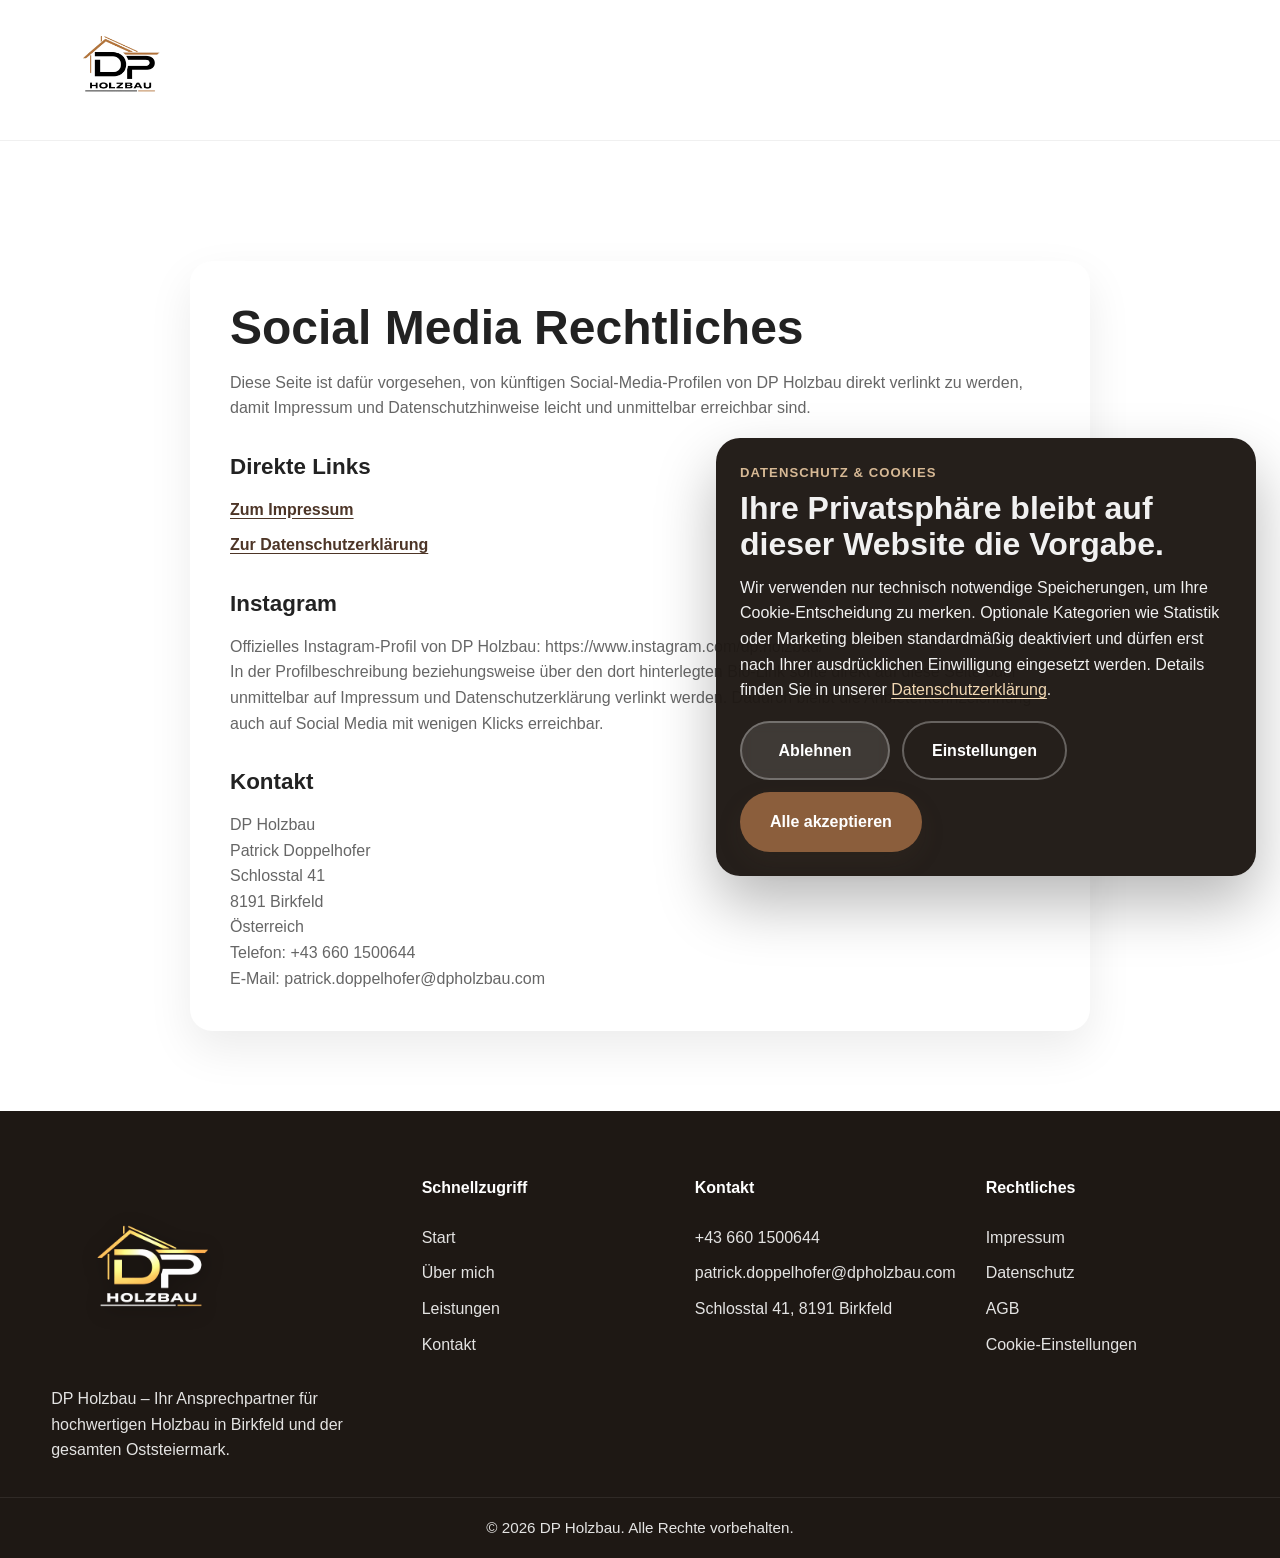
<file: social-media.html>
<!DOCTYPE html>
<html lang="de">
<head>
  <meta charset="UTF-8" />
  <meta name="viewport" content="width=device-width, initial-scale=1.0, viewport-fit=cover" />
  <title>Social Media Rechtliches | DP Holzbau</title>
  <meta name="description" content="Direkte rechtliche Informationen für künftige Social-Media-Auftritte von DP Holzbau." />
  <link rel="stylesheet" href="style.css" />
</head>
<body class="page-legal">

  <nav class="navbar">
    <div class="container nav-content">
      <a href="index.html#start" class="logo-wrap">
        <img src="Bilder/logohell.svg" alt="DP Holzbau Logo" class="logo" decoding="async" />
      </a>
    </div>
  </nav>

  <main class="legal-page">
    <div class="container">
      <div class="legal-content">
        <h1>Social Media Rechtliches</h1>
        <p>
          Diese Seite ist dafür vorgesehen, von künftigen Social-Media-Profilen von DP Holzbau direkt verlinkt zu werden,
          damit Impressum und Datenschutzhinweise leicht und unmittelbar erreichbar sind.
        </p>

        <h2>Direkte Links</h2>
        <div class="legal-link-list">
          <a href="impressum.html">Zum Impressum</a>
          <a href="datenschutz.html">Zur Datenschutzerklärung</a>
        </div>

        <h2>Instagram</h2>
        <p>
          Offizielles Instagram-Profil von DP Holzbau:
          <a href="https://www.instagram.com/dp.holzbau/" target="_blank" rel="noopener noreferrer">https://www.instagram.com/dp.holzbau/</a>
        </p>
        <p>
          In der Profilbeschreibung beziehungsweise über den dort hinterlegten Bio-Link sollte direkt auf diese Seite oder unmittelbar
          auf Impressum und Datenschutzerklärung verlinkt werden. Dadurch bleibt die Anbieterkennzeichnung auch auf Social Media mit
          wenigen Klicks erreichbar.
        </p>

        <h2>Kontakt</h2>
        <p>
          DP Holzbau<br />
          Patrick Doppelhofer<br />
          Schlosstal 41<br />
          8191 Birkfeld<br />
          Österreich
        </p>
        <p>
          Telefon: <a href="tel:+436601500644">+43 660 1500644</a><br />
          E-Mail: <a href="mailto:patrick.doppelhofer@dpholzbau.com">patrick.doppelhofer@dpholzbau.com</a>
        </p>
      </div>
    </div>
  </main>

  <footer class="footer">
    <div class="container footer-content">
      <div class="footer-brand">
        <img src="Bilder/logodunkel.png" alt="DP Holzbau Logo" class="footer-logo" loading="lazy" decoding="async" />
        <p>
          DP Holzbau – Ihr Ansprechpartner für hochwertigen Holzbau in Birkfeld und der gesamten Oststeiermark.
        </p>
      </div>

      <div class="footer-links">
        <h4>Schnellzugriff</h4>
        <a href="index.html#start">Start</a>
        <a href="index.html#ueber-mich">Über mich</a>
        <a href="index.html#leistungen">Leistungen</a>
        <a href="index.html#kontakt">Kontakt</a>
      </div>

      <div class="footer-links">
        <h4>Kontakt</h4>
        <a href="tel:+436601500644">+43 660 1500644</a>
        <a href="mailto:patrick.doppelhofer@dpholzbau.com">patrick.doppelhofer@dpholzbau.com</a>
        <span>Schlosstal 41, 8191 Birkfeld</span>
      </div>

      <div class="footer-links">
        <h4>Rechtliches</h4>
        <a href="impressum.html">Impressum</a>
        <a href="datenschutz.html">Datenschutz</a>
        <a href="agb.html">AGB</a>
        <button type="button" class="footer-legal-button" data-open-cookie-settings>Cookie-Einstellungen</button>
      </div>
    </div>

    <div class="footer-bottom">
      <p>&copy; 2026 DP Holzbau. Alle Rechte vorbehalten.</p>
    </div>
  </footer>

  <script src="cookie-consent.js" defer></script>
</body>
</html>
</file>
<file: style.css>
:root {
  --wood-dark: #4d3527;
  --wood: #8b5e3c;
  --wood-light: #c69b6d;
  --beige: #f7f2ea;
  --beige-dark: #ece3d5;
  --cream: #fcfaf7;
  --green: #5b6f48;
  --text: #222222;
  --text-light: #666666;
  --white: #ffffff;
  --shadow: 0 18px 45px rgba(0, 0, 0, 0.08);
  --shadow-hover: 0 24px 55px rgba(0, 0, 0, 0.12);
  --radius: 22px;
  --transition: all 0.3s ease;
  --safe-top: env(safe-area-inset-top, 0px);
  --safe-right: env(safe-area-inset-right, 0px);
  --safe-bottom: env(safe-area-inset-bottom, 0px);
  --safe-left: env(safe-area-inset-left, 0px);
  --header-offset: 120px;
  --hero-min-height: 100vh;
}

* {
  margin: 0;
  padding: 0;
  box-sizing: border-box;
}

html {
  scroll-behavior: smooth;
  scroll-padding-top: var(--header-offset);
  -webkit-text-size-adjust: 100%;
  text-size-adjust: 100%;
}

body {
  font-family: Arial, Helvetica, sans-serif;
  color: var(--text);
  background: var(--white);
  line-height: 1.6;
  min-width: 320px;
  overflow-x: hidden;
  -webkit-font-smoothing: antialiased;
  text-rendering: optimizeLegibility;
}

.page-home,
.page-legal {
  min-height: 100vh;
}

img {
  max-width: 100%;
  display: block;
  height: auto;
}

a {
  text-decoration: none;
  color: inherit;
  -webkit-tap-highlight-color: transparent;
}

a:focus-visible,
button:focus-visible,
input:focus-visible,
textarea:focus-visible,
select:focus-visible {
  outline: 3px solid rgba(139, 94, 60, 0.45);
  outline-offset: 3px;
}

ul {
  list-style: none;
}

button,
input,
textarea,
select {
  font: inherit;
}

button {
  -webkit-appearance: none;
  appearance: none;
  -webkit-tap-highlight-color: transparent;
  touch-action: manipulation;
}

input,
textarea,
select {
  -webkit-appearance: none;
  appearance: none;
}

.container {
  width: min(1200px, 92%);
  margin: 0 auto;
}

.section {
  padding: 95px 0;
}

.alt-bg {
  background: linear-gradient(to bottom, #fcfaf7, #f4ede3);
}

/* Navbar */
.navbar {
  background: rgba(255, 255, 255, 0.96);
  -webkit-backdrop-filter: blur(12px);
  backdrop-filter: blur(12px);
  position: sticky;
  top: 0;
  z-index: 999;
  border-bottom: 1px solid rgba(0, 0, 0, 0.06);
  padding-top: var(--safe-top);
}

.nav-content {
  min-height: 120px;
  display: flex;
  align-items: center;
  justify-content: space-between;
  gap: 24px;
}

.logo {
  height: 140px;
  width: auto;
  object-fit: contain;
  padding: 1px 0;
}

.nav-links {
  display: flex;
  align-items: center;
  gap: 28px;
}

.nav-links a {
  font-weight: 600;
  color: var(--text);
  position: relative;
  transition: var(--transition);
}

.nav-links a:hover {
  color: var(--wood);
}

.nav-links a::after {
  content: "";
  position: absolute;
  left: 0;
  bottom: -6px;
  width: 0;
  height: 2px;
  background: var(--wood);
  transition: var(--transition);
}

.nav-links a:hover::after {
  width: 100%;
}

#menu-toggle {
  display: none;
}

.hamburger {
  display: none;
  flex-direction: column;
  gap: 5px;
  cursor: pointer;
}

.hamburger span {
  width: 28px;
  height: 3px;
  background: var(--wood-dark);
  border-radius: 10px;
}

/* Hero */
.hero {
  position: relative;
  min-height: var(--hero-min-height);
  display: flex;
  align-items: center;
  background:
    linear-gradient(rgba(0, 0, 0, 0.28), rgba(0, 0, 0, 0.5)),
    url("Bilder/StartseiteohneText.png") center/cover no-repeat;
  color: var(--white);
}

.hero-overlay {
  position: absolute;
  inset: 0;
  background: linear-gradient(
    90deg,
    rgba(32, 22, 15, 0.72) 0%,
    rgba(32, 22, 15, 0.38) 50%,
    rgba(32, 22, 15, 0.14) 100%
  );
}

.hero-content {
  position: relative;
  z-index: 2;
  padding: 140px 0 110px;
}

.hero-text {
  max-width: 760px;
}

.hero-badge {
  display: inline-block;
  margin-bottom: 20px;
  padding: 10px 18px;
  border-radius: 999px;
  background: rgba(255, 255, 255, 0.14);
  border: 1px solid rgba(255, 255, 255, 0.22);
  -webkit-backdrop-filter: blur(8px);
  backdrop-filter: blur(8px);
  font-size: 0.92rem;
  font-weight: 700;
  letter-spacing: 0.03em;
}

.hero h1 {
  font-size: clamp(2.5rem, 5vw, 4.8rem);
  line-height: 1.08;
  margin-bottom: 22px;
  text-shadow: 0 4px 18px rgba(0, 0, 0, 0.45);
}

.hero p {
  font-size: 1.08rem;
  max-width: 650px;
  color: rgba(255, 255, 255, 0.92);
  margin-bottom: 34px;
  text-shadow: 0 2px 12px rgba(0, 0, 0, 0.4);
}

.hero-buttons {
  display: flex;
  flex-wrap: wrap;
  gap: 14px;
}

/* Buttons */
.btn {
  display: inline-flex;
  align-items: center;
  justify-content: center;
  padding: 15px 28px;
  border-radius: 999px;
  font-weight: 700;
  transition: var(--transition);
  border: 2px solid transparent;
  cursor: pointer;
}

.btn-primary {
  background: var(--wood);
  color: var(--white);
  box-shadow: 0 10px 24px rgba(77, 53, 39, 0.16);
}

.btn-primary:hover {
  background: var(--wood-dark);
  transform: translateY(-2px);
}

.btn-secondary {
  background: rgba(255, 255, 255, 0.12);
  color: var(--white);
  border-color: rgba(255, 255, 255, 0.28);
  -webkit-backdrop-filter: blur(6px);
  backdrop-filter: blur(6px);
}

.btn-secondary:hover {
  background: rgba(255, 255, 255, 0.2);
}

.btn-outline {
  background: transparent;
  color: var(--white);
  border-color: rgba(255, 255, 255, 0.4);
}

.btn-outline:hover {
  background: rgba(255, 255, 255, 0.12);
}

.full-width {
  width: 100%;
}

.form-actions {
  display: grid;
  gap: 12px;
}

.form-mail-btn {
  border-color: rgba(77, 53, 39, 0.2);
  color: var(--wood-dark);
}

.form-mail-btn:hover {
  background: rgba(139, 94, 60, 0.08);
}

/* Headings */
.section-heading {
  margin-bottom: 28px;
}

.section-heading.center {
  text-align: center;
  max-width: 780px;
  margin: 0 auto 56px;
}

.section-subtitle {
  display: inline-block;
  color: var(--wood);
  font-weight: 700;
  letter-spacing: 0.05em;
  text-transform: uppercase;
  font-size: 0.84rem;
  margin-bottom: 12px;
}

.section-heading h2,
.about-content h2,
.contact-info h2,
.legal-page h1 {
  font-size: clamp(2rem, 4vw, 3rem);
  line-height: 1.14;
  margin-bottom: 14px;
}

.section-heading p,
.about-content p,
.contact-info p,
.intro-text p,
.legal-page p,
.legal-page li {
  color: var(--text-light);
}

.section-heading.center p {
  max-width: 690px;
  margin: 0 auto;
  font-size: 1.03rem;
  line-height: 1.8;
}

/* Intro */
.intro {
  background: var(--cream);
}

.intro-grid {
  display: grid;
  grid-template-columns: 1fr 1.2fr;
  gap: 42px;
  align-items: start;
}

.intro-text {
  display: grid;
  gap: 18px;
  font-size: 1.05rem;
}

/* About */
.about-grid {
  display: grid;
  grid-template-columns: 1fr 1fr;
  gap: 48px;
  align-items: center;
}

.about-image img {
  width: 100%;
  border-radius: var(--radius);
  box-shadow: var(--shadow);
  object-fit: cover;
}

.check-list {
  margin: 24px 0 32px;
  display: grid;
  gap: 12px;
}

.check-list li {
  position: relative;
  padding-left: 32px;
  color: var(--text);
}

.check-list li::before {
  content: "✓";
  position: absolute;
  left: 0;
  top: 0;
  color: var(--green);
  font-weight: bold;
}

/* Services */
.services-cta {
  background: linear-gradient(to bottom, #ffffff, #f8f5f0);
}

.shop-section {
  background: linear-gradient(to bottom, #f8f5f0, #ffffff);
}

.service-grid {
  display: grid;
  grid-template-columns: repeat(2, minmax(0, 1fr));
  gap: 30px;
  align-items: stretch;
}

.shop-grid {
  display: grid;
  grid-template-columns: repeat(3, minmax(0, 1fr));
  gap: 30px;
  align-items: stretch;
}

.service-card {
  background: rgba(255, 255, 255, 0.97);
  border-radius: 24px;
  overflow: hidden;
  box-shadow: var(--shadow);
  transition: 0.35s ease;
  border: 1px solid rgba(77, 53, 39, 0.08);
  display: flex;
  flex-direction: column;
  height: 100%;
  min-width: 0;
}

.service-card:hover {
  transform: translateY(-8px);
  box-shadow: var(--shadow-hover);
}

.card-slider {
  position: relative;
  width: 100%;
  height: 320px;
  overflow: hidden;
  background: linear-gradient(180deg, #f7f3ed 0%, #ece4d7 100%);
  border-bottom: 1px solid rgba(77, 53, 39, 0.06);
}

.card-slider.single-image {
  display: flex;
  align-items: center;
  justify-content: center;
}

.slider-track {
  position: relative;
  width: 100%;
  height: 100%;
}

.card-slider .service-image {
  position: absolute;
  inset: 0;
  width: 100%;
  height: 100%;
  opacity: 0;
  visibility: hidden;
  transition: opacity 0.3s ease;
}

.card-slider .service-image.active {
  opacity: 1;
  visibility: visible;
}

.project-photo {
  object-fit: contain;
  object-position: center center;
  padding: 18px;
  background: linear-gradient(180deg, #f7f3ed 0%, #ece4d7 100%);
}

.shop-image {
  width: 100%;
  height: 240px;
  object-fit: contain;
  object-position: center center;
  background: #f7f3ed;
  padding: 16px;
  border-bottom: 1px solid rgba(77, 53, 39, 0.06);
}

.slider-btn {
  position: absolute;
  top: 50%;
  transform: translateY(-50%);
  z-index: 5;
  width: 46px;
  height: 46px;
  border: none;
  border-radius: 50%;
  background: rgba(30, 24, 20, 0.55);
  color: #ffffff;
  font-size: 1.15rem;
  cursor: pointer;
  transition: 0.3s ease;
  -webkit-backdrop-filter: blur(6px);
  backdrop-filter: blur(6px);
}

.slider-btn:hover {
  background: rgba(30, 24, 20, 0.78);
}

.slider-btn.prev {
  left: 16px;
}

.slider-btn.next {
  right: 16px;
}

.slider-dots {
  position: absolute;
  left: 50%;
  bottom: 16px;
  transform: translateX(-50%);
  display: flex;
  gap: 8px;
  z-index: 5;
}

.slider-dots .dot {
  width: 10px;
  height: 10px;
  border-radius: 50%;
  background: rgba(255, 255, 255, 0.5);
  border: 1px solid rgba(77, 53, 39, 0.12);
  cursor: pointer;
  transition: 0.3s ease;
  padding: 0;
}

.slider-dots .dot.active {
  background: #ffffff;
  transform: scale(1.15);
}

.service-card-content {
  padding: 28px 28px 32px;
  display: flex;
  flex-direction: column;
  flex: 1;
}

.service-card-content h3 {
  margin-bottom: 14px;
  font-size: 1.55rem;
  line-height: 1.25;
  color: var(--wood-dark);
  word-break: break-word;
}

.service-card-content p {
  margin: 0;
  font-size: 1rem;
  color: var(--text-light);
  line-height: 1.75;
}

.service-card-cta .service-card-content h3 {
  font-size: 1.35rem;
}

.service-card-cta .service-card-content p {
  min-height: 95px;
}

.service-btn {
  width: 100%;
  margin-top: 32px;

}

/* Contact */
.contact {
  background: var(--cream);
}

.contact-grid {
  display: grid;
  grid-template-columns: 1fr 1fr;
  gap: 36px;
}

.local-seo-grid {
  display: grid;
  grid-template-columns: 1.4fr 0.9fr;
  gap: 30px;
  align-items: start;
}

.local-seo-card {
  background: var(--white);
  border-radius: var(--radius);
  padding: 28px;
  box-shadow: var(--shadow);
}

.local-seo-card h3 {
  margin-bottom: 14px;
  color: var(--wood-dark);
}

.local-seo-list {
  display: grid;
  gap: 10px;
  list-style: disc;
  padding-left: 20px;
}

.contact-box {
  background: var(--white);
  border-radius: var(--radius);
  padding: 26px;
  margin-top: 22px;
  box-shadow: 0 10px 28px rgba(0, 0, 0, 0.05);
}

.contact-box h3 {
  margin-bottom: 12px;
  color: var(--wood-dark);
}

.contact-box a {
  color: var(--wood-dark);
  font-weight: 600;
}

.contact-detail {
  margin-top: 14px;
}

.phone-row {
  display: flex;
  align-items: flex-end;
  justify-content: space-between;
  gap: 16px;
  flex-wrap: wrap;
  margin: 14px 0;
}

.phone-text {
  margin: 0;
}

.small-call-btn {
  display: inline-flex;
  align-items: center;
  justify-content: center;
  background: var(--wood);
  color: var(--white) !important;
  padding: 10px 16px;
  border-radius: 999px;
  font-size: 0.92rem;
  font-weight: 700;
  white-space: nowrap;
  transition: var(--transition);
}

.small-call-btn:hover {
  background: var(--wood-dark);
  transform: translateY(-2px);
}

.contact-form-wrap {
  background: var(--white);
  border-radius: var(--radius);
  box-shadow: var(--shadow);
  padding: 34px;
}

.contact-form h3 {
  margin-bottom: 20px;
  font-size: 1.5rem;
  color: var(--wood-dark);
}

.form-group {
  margin-bottom: 16px;
}

.form-group--hidden {
  display: none;
}

.form-label {
  display: inline-block;
  margin-bottom: 8px;
  font-weight: 700;
  color: var(--wood-dark);
}

.sr-only {
  position: absolute;
  width: 1px;
  height: 1px;
  padding: 0;
  margin: -1px;
  overflow: hidden;
  clip: rect(0, 0, 0, 0);
  white-space: nowrap;
  border: 0;
}

.contact-form input,
.contact-form textarea {
  width: 100%;
  border: 1px solid #d8d2c8;
  border-radius: 14px;
  padding: 16px 18px;
  font-size: 1rem;
  transition: var(--transition);
  background: #fffdf9;
  font-family: Arial, Helvetica, sans-serif;
  color: var(--text);
  background-clip: padding-box;
}

.contact-form input:focus,
.contact-form textarea:focus {
  border-color: var(--wood);
  box-shadow: 0 0 0 3px rgba(139, 94, 60, 0.12);
}

.privacy-consent {
  display: flex;
  align-items: flex-start;
  gap: 12px;
  margin: 4px 0 18px;
  font-size: 0.95rem;
  color: var(--text-light);
  cursor: pointer;
}

.privacy-consent input {
  -webkit-appearance: auto;
  appearance: auto;
  width: 18px;
  height: 18px;
  margin-top: 3px;
  flex: 0 0 auto;
  padding: 0;
  border: 0;
  border-radius: 0;
  background: transparent;
  accent-color: var(--wood);
  cursor: pointer;
}

.privacy-consent a {
  color: var(--wood-dark);
  text-decoration: underline;
  text-underline-offset: 3px;
}

.form-note {
  margin: 4px 0 18px;
  font-size: 0.95rem;
  color: var(--text-light);
}

.form-feedback {
  margin-bottom: 15px;
  padding: 14px 16px;
  border-radius: 14px;
  font-weight: 700;
}

.form-feedback--success {
  background: rgba(91, 111, 72, 0.12);
  color: #365126;
  border: 1px solid rgba(91, 111, 72, 0.22);
}

.form-feedback--error {
  background: rgba(162, 44, 28, 0.1);
  color: #8e2e20;
  border: 1px solid rgba(162, 44, 28, 0.2);
}

/* Legal pages */
.legal-page {
  padding: 120px 0 80px;
}

.legal-content {
  max-width: 900px;
  margin: 0 auto;
  background: var(--white);
  border-radius: var(--radius);
  box-shadow: var(--shadow);
  padding: 40px;
}

.legal-content h2 {
  margin: 28px 0 12px;
  font-size: 1.4rem;
}

.legal-content ul {
  list-style: disc;
  padding-left: 22px;
  margin-top: 10px;
}

.legal-link-list {
  display: grid;
  gap: 10px;
  margin-top: 8px;
}

.legal-link-list a {
  color: var(--wood-dark);
  font-weight: 700;
  text-decoration: underline;
  text-underline-offset: 3px;
}

/* Footer */
.footer {
  background: #1e1814;
  color: rgba(255, 255, 255, 0.88);
  padding-top: 64px;
}

.footer-content {
  display: grid;
  grid-template-columns: 1.4fr 1fr 1fr 1fr;
  gap: 30px;
  padding-bottom: 34px;
}

.footer-brand {
  display: flex;
  flex-direction: column;
  align-items: flex-start;
  gap: 10px;
}

.footer-logo {
  height: 200px;
  width: auto;
  margin-bottom: 1px;
  filter: brightness(1.3) contrast(1.2) drop-shadow(0 4px 10px rgba(0, 0, 0, 0.4));
}

.footer-links h4 {
  color: var(--white);
  margin-bottom: 14px;
}

.footer-links {
  display: flex;
  flex-direction: column;
  gap: 10px;
}

.footer-links a:hover {
  color: var(--wood-light);
}

.footer-legal-button {
  appearance: none;
  background: transparent;
  border: 0;
  padding: 0;
  color: inherit;
  font: inherit;
  text-align: left;
  cursor: pointer;
}

.footer-legal-button:hover {
  color: var(--wood-light);
}

.footer-bottom {
  border-top: 1px solid rgba(255, 255, 255, 0.08);
  text-align: center;
  padding: 18px 0;
  font-size: 0.95rem;
}

.cookie-banner {
  position: fixed;
  right: max(24px, calc(var(--safe-right) + 12px));
  bottom: max(24px, calc(var(--safe-bottom) + 12px));
  z-index: 1200;
  width: min(540px, calc(100vw - 32px));
  background: rgba(30, 24, 20, 0.97);
  color: rgba(255, 255, 255, 0.94);
  border-radius: 24px;
  box-shadow: 0 28px 60px rgba(0, 0, 0, 0.28);
}

.cookie-banner[hidden],
.cookie-modal[hidden] {
  display: none;
}

.cookie-banner__content {
  padding: 24px;
}

.cookie-banner__eyebrow {
  margin-bottom: 8px;
  color: #d7b995;
  font-size: 0.82rem;
  font-weight: 700;
  letter-spacing: 0.08em;
  text-transform: uppercase;
}

.cookie-banner h2,
.cookie-modal h2 {
  margin-bottom: 12px;
  font-size: clamp(1.45rem, 3vw, 2rem);
  line-height: 1.12;
}

.cookie-banner a {
  color: #f3d9b4;
  text-decoration: underline;
  text-underline-offset: 3px;
}

.cookie-banner__actions,
.cookie-modal__actions {
  display: flex;
  flex-wrap: wrap;
  gap: 12px;
  margin-top: 18px;
}

.cookie-banner__compact-row {
  display: none;
}

.cookie-banner__compact-text {
  margin: 0;
  font-size: 0.98rem;
  line-height: 1.45;
}

.cookie-action {
  min-width: 150px;
}

.cookie-action--light {
  border-color: rgba(255, 255, 255, 0.3);
}

.cookie-action--dark {
  color: var(--wood-dark);
  border-color: rgba(77, 53, 39, 0.22);
}

.cookie-modal {
  position: fixed;
  inset: 0;
  z-index: 1300;
}

.cookie-modal__backdrop {
  position: absolute;
  inset: 0;
  background: rgba(18, 14, 11, 0.58);
  -webkit-backdrop-filter: blur(6px);
  backdrop-filter: blur(6px);
}

.cookie-modal__dialog {
  position: relative;
  width: min(760px, calc(100vw - 24px));
  margin: max(24px, calc(var(--safe-top) + 12px)) auto max(24px, calc(var(--safe-bottom) + 12px));
  background: var(--cream);
  color: var(--text);
  border-radius: 28px;
  box-shadow: 0 32px 80px rgba(0, 0, 0, 0.22);
  padding: 32px;
}

.cookie-modal__close {
  position: absolute;
  top: 14px;
  right: 14px;
  width: 42px;
  height: 42px;
  border: 0;
  border-radius: 50%;
  background: rgba(77, 53, 39, 0.08);
  color: var(--wood-dark);
  font-size: 1.6rem;
  line-height: 1;
  cursor: pointer;
}

.cookie-modal__intro {
  margin-bottom: 20px;
}

.cookie-option {
  display: flex;
  align-items: center;
  justify-content: space-between;
  gap: 16px;
  padding: 18px 0;
  border-top: 1px solid rgba(77, 53, 39, 0.12);
}

.cookie-option h3 {
  margin-bottom: 6px;
}

.cookie-switch {
  display: inline-flex;
  align-items: center;
  gap: 10px;
  white-space: nowrap;
  font-weight: 700;
  color: var(--wood-dark);
}

.cookie-switch input {
  width: 18px;
  height: 18px;
}

.cookie-modal-open {
  overflow: hidden;
}

.cookie-status-button {
  position: fixed;
  left: max(18px, calc(var(--safe-left) + 10px));
  bottom: max(18px, calc(var(--safe-bottom) + 10px));
  z-index: 1100;
  border: 0;
  border-radius: 999px;
  background: rgba(255, 255, 255, 0.96);
  color: var(--wood-dark);
  box-shadow: 0 12px 32px rgba(0, 0, 0, 0.14);
  padding: 12px 18px;
  font: inherit;
  font-weight: 700;
  cursor: pointer;
  opacity: 0;
  pointer-events: none;
  transform: translateY(10px);
  transition: var(--transition);
}

.cookie-status-button.is-visible {
  opacity: 1;
  pointer-events: auto;
  transform: translateY(0);
}

@supports (min-height: 100svh) {
  :root {
    --hero-min-height: 100svh;
  }
}

@supports (min-height: 100dvh) {
  :root {
    --hero-min-height: 100dvh;
  }
}

@supports (max-height: 100dvh) {
  @media (max-width: 900px) {
    .cookie-modal__dialog {
      max-height: calc(100dvh - var(--safe-top) - var(--safe-bottom) - 32px);
    }
  }
}

@supports not ((-webkit-backdrop-filter: blur(1px)) or (backdrop-filter: blur(1px))) {
  .navbar {
    background: rgba(255, 255, 255, 0.985);
  }

  .hero-badge,
  .btn-secondary {
    background: rgba(255, 255, 255, 0.22);
    -webkit-backdrop-filter: none;
    backdrop-filter: none;
  }

  .slider-btn {
    background: rgba(30, 24, 20, 0.78);
    -webkit-backdrop-filter: none;
    backdrop-filter: none;
  }

  .cookie-modal__backdrop {
    background: rgba(18, 14, 11, 0.78);
    -webkit-backdrop-filter: none;
    backdrop-filter: none;
  }
}

@media (prefers-reduced-motion: reduce) {
  html {
    scroll-behavior: auto;
  }

  *,
  *::before,
  *::after {
    animation: none !important;
    transition-duration: 0.01ms !important;
    transition-delay: 0ms !important;
    scroll-behavior: auto !important;
  }
}

/* Responsive */
@media (max-width: 1100px) {
  .shop-grid,
  .footer-content {
    grid-template-columns: repeat(2, minmax(0, 1fr));
  }
}

@media (max-width: 900px) {
  .intro-grid,
  .about-grid,
  .contact-grid,
  .local-seo-grid,
  .service-grid,
  .shop-grid {
    grid-template-columns: 1fr;
  }

  .nav-links {
    position: absolute;
    top: calc(var(--header-offset) + var(--safe-top));
    right: 4%;
    background: var(--white);
    box-shadow: var(--shadow);
    border-radius: 18px;
    padding: 20px;
    width: min(240px, calc(100vw - 8%));
    flex-direction: column;
    align-items: flex-start;
    opacity: 0;
    pointer-events: none;
    transform: translateY(10px);
    transition: var(--transition);
  }

  .hamburger {
    display: flex;
  }

  #menu-toggle:checked ~ .nav-links {
    opacity: 1;
    pointer-events: auto;
    transform: translateY(0);
  }

  .hero {
    min-height: calc(var(--hero-min-height) - var(--header-offset));
  }

  .hero-content {
    padding: 120px 0 80px;
  }

  .card-slider {
    height: 280px;
  }

  .shop-image {
    height: 260px;
  }

  .footer-content {
    grid-template-columns: 1fr 1fr;
  }

  .legal-content {
    padding: 28px;
  }

  .cookie-modal__dialog {
    margin: max(16px, calc(var(--safe-top) + 8px)) auto max(16px, calc(var(--safe-bottom) + 8px));
    max-height: calc(100vh - var(--safe-top) - var(--safe-bottom) - 32px);
    overflow: auto;
  }
}

@media (max-width: 700px) {
  :root {
    --header-offset: 88px;
  }

  .section {
    padding: 72px 0;
  }

  .footer-content {
    grid-template-columns: 1fr;
  }

  .hero-buttons {
    flex-direction: column;
    align-items: stretch;
  }

  .btn {
    width: 100%;
  }

  .logo {
    height: 82px;
  }

  .nav-content {
    min-height: 88px;
  }

  .nav-links {
    top: calc(var(--header-offset) + var(--safe-top));
  }

  .contact-form-wrap {
    padding: 24px;
  }

  .phone-row {
    align-items: flex-start;
    flex-direction: column;
  }

  .small-call-btn {
    width: auto;
  }

  .card-slider {
    height: 240px;
  }

  .shop-image {
    height: 220px;
    padding: 12px;
  }

  .service-card-content {
    padding: 22px 22px 26px;
  }

  .service-card-content h3 {
    font-size: 1.3rem;
  }

  .service-card-content p,
  .service-card-cta .service-card-content p {
    min-height: auto;
  }

  .shop-grid {
    grid-template-columns: 1fr;
  }

  .legal-content {
    padding: 22px;
  }

  .footer-logo {
    height: 95px;
  }

  .cookie-banner {
    right: max(10px, calc(var(--safe-right) + 8px));
    bottom: max(10px, calc(var(--safe-bottom) + 8px));
    width: calc(100vw - 20px);
  }

  .cookie-banner--compact {
    left: max(10px, calc(var(--safe-left) + 8px));
    right: max(10px, calc(var(--safe-right) + 8px));
    width: auto;
    border-radius: 20px;
  }

  .cookie-banner--compact .cookie-banner__eyebrow,
  .cookie-banner--compact h2,
  .cookie-banner--compact #cookie-banner-text,
  .cookie-banner--compact .cookie-banner__actions {
    display: none;
  }

  .cookie-banner--compact .cookie-banner__content {
    padding: 18px;
  }

  .cookie-banner--compact .cookie-banner__compact-row {
    display: grid;
    gap: 14px;
  }

  .cookie-banner__content,
  .cookie-modal__dialog {
    padding: 22px;
  }

  .cookie-option {
    align-items: flex-start;
    flex-direction: column;
  }

  .cookie-action,
  .cookie-status-button {
    width: 100%;
  }

  .cookie-status-button {
    left: max(10px, calc(var(--safe-left) + 8px));
    right: max(10px, calc(var(--safe-right) + 8px));
    bottom: max(10px, calc(var(--safe-bottom) + 8px));
  }
}
</file>
